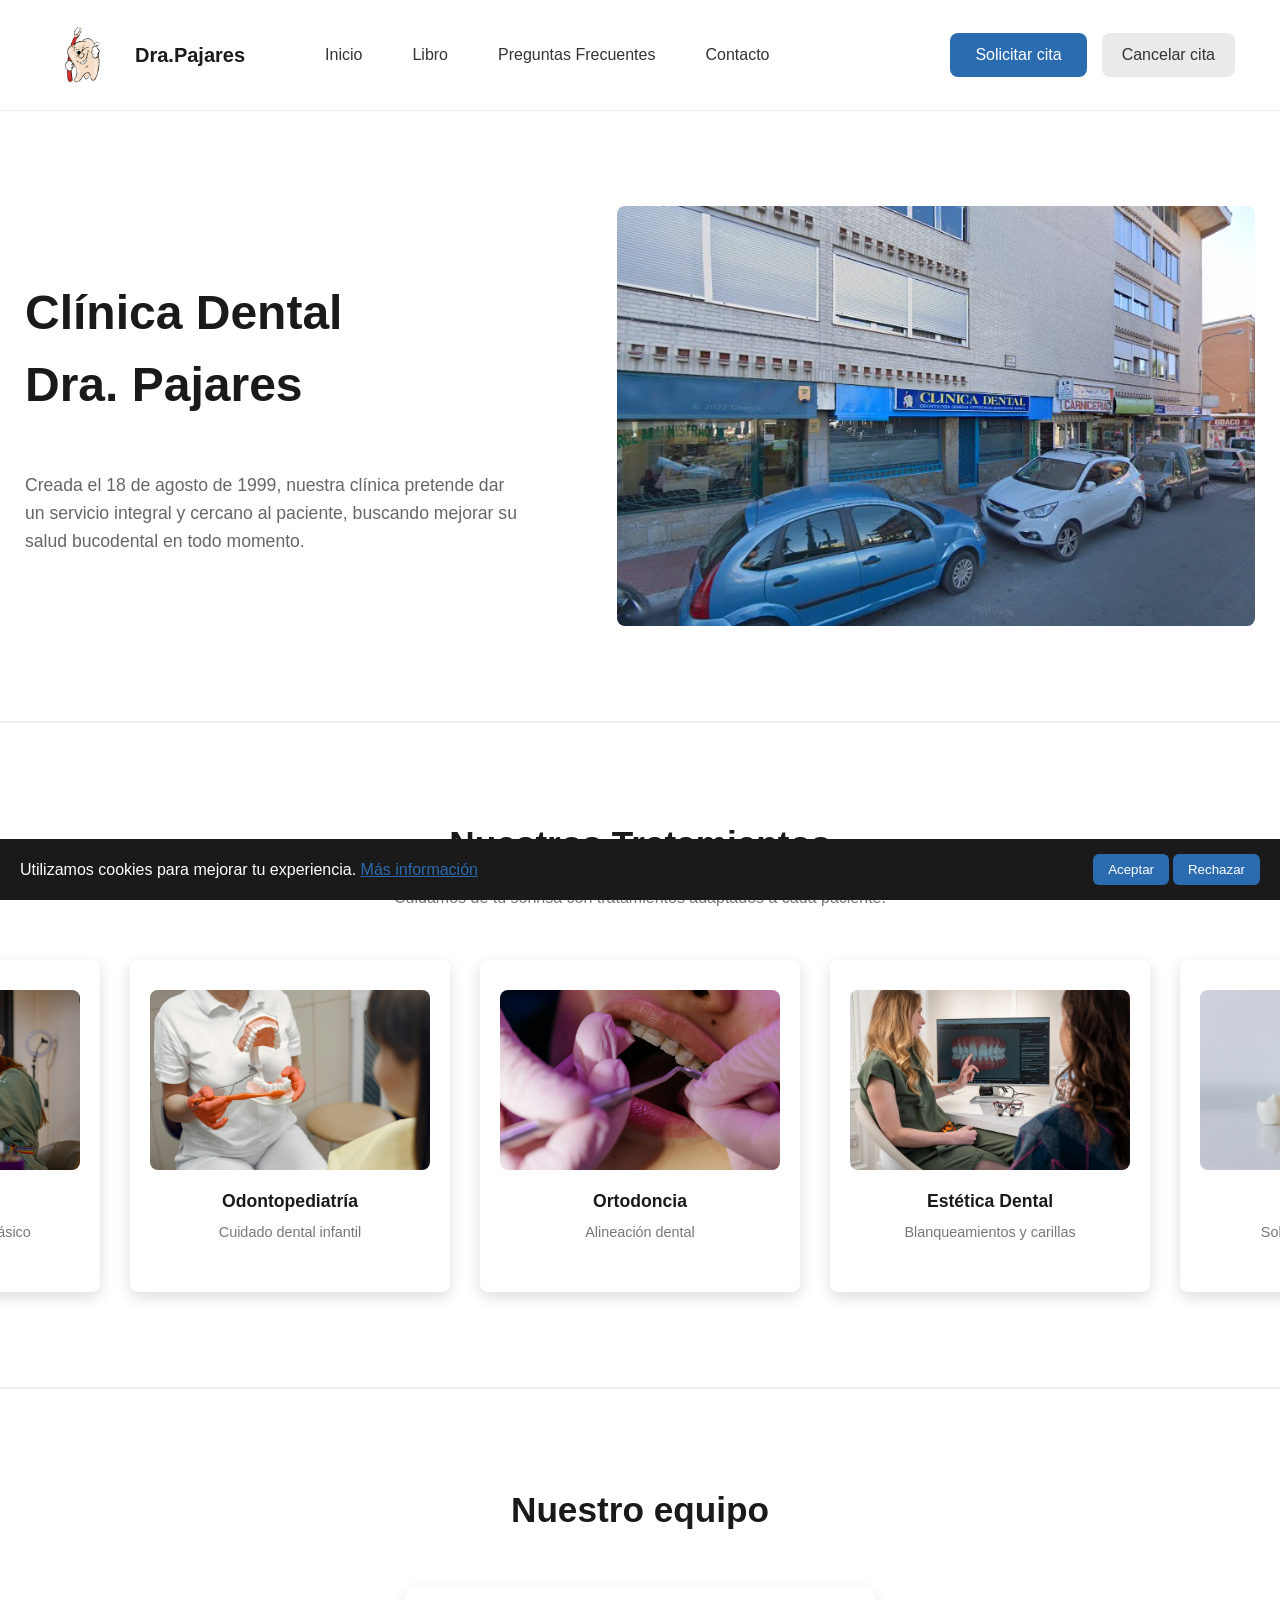
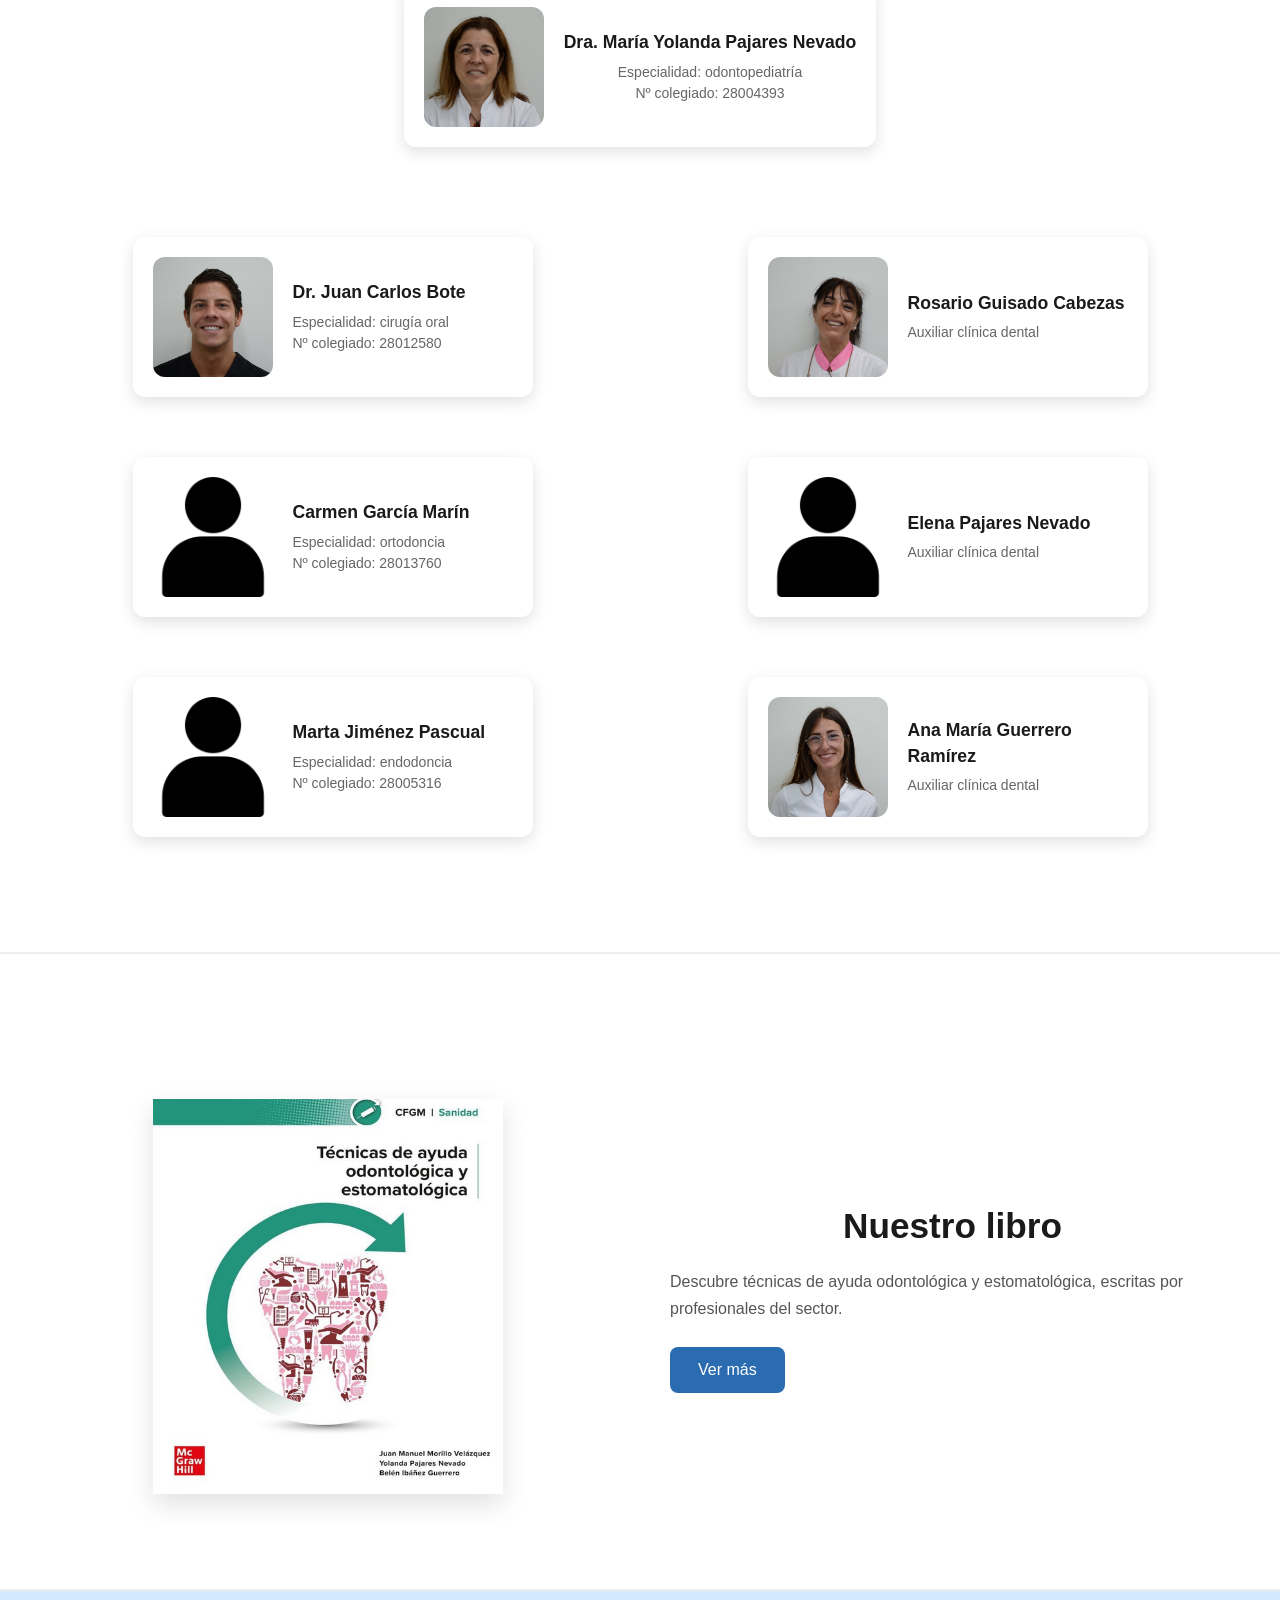
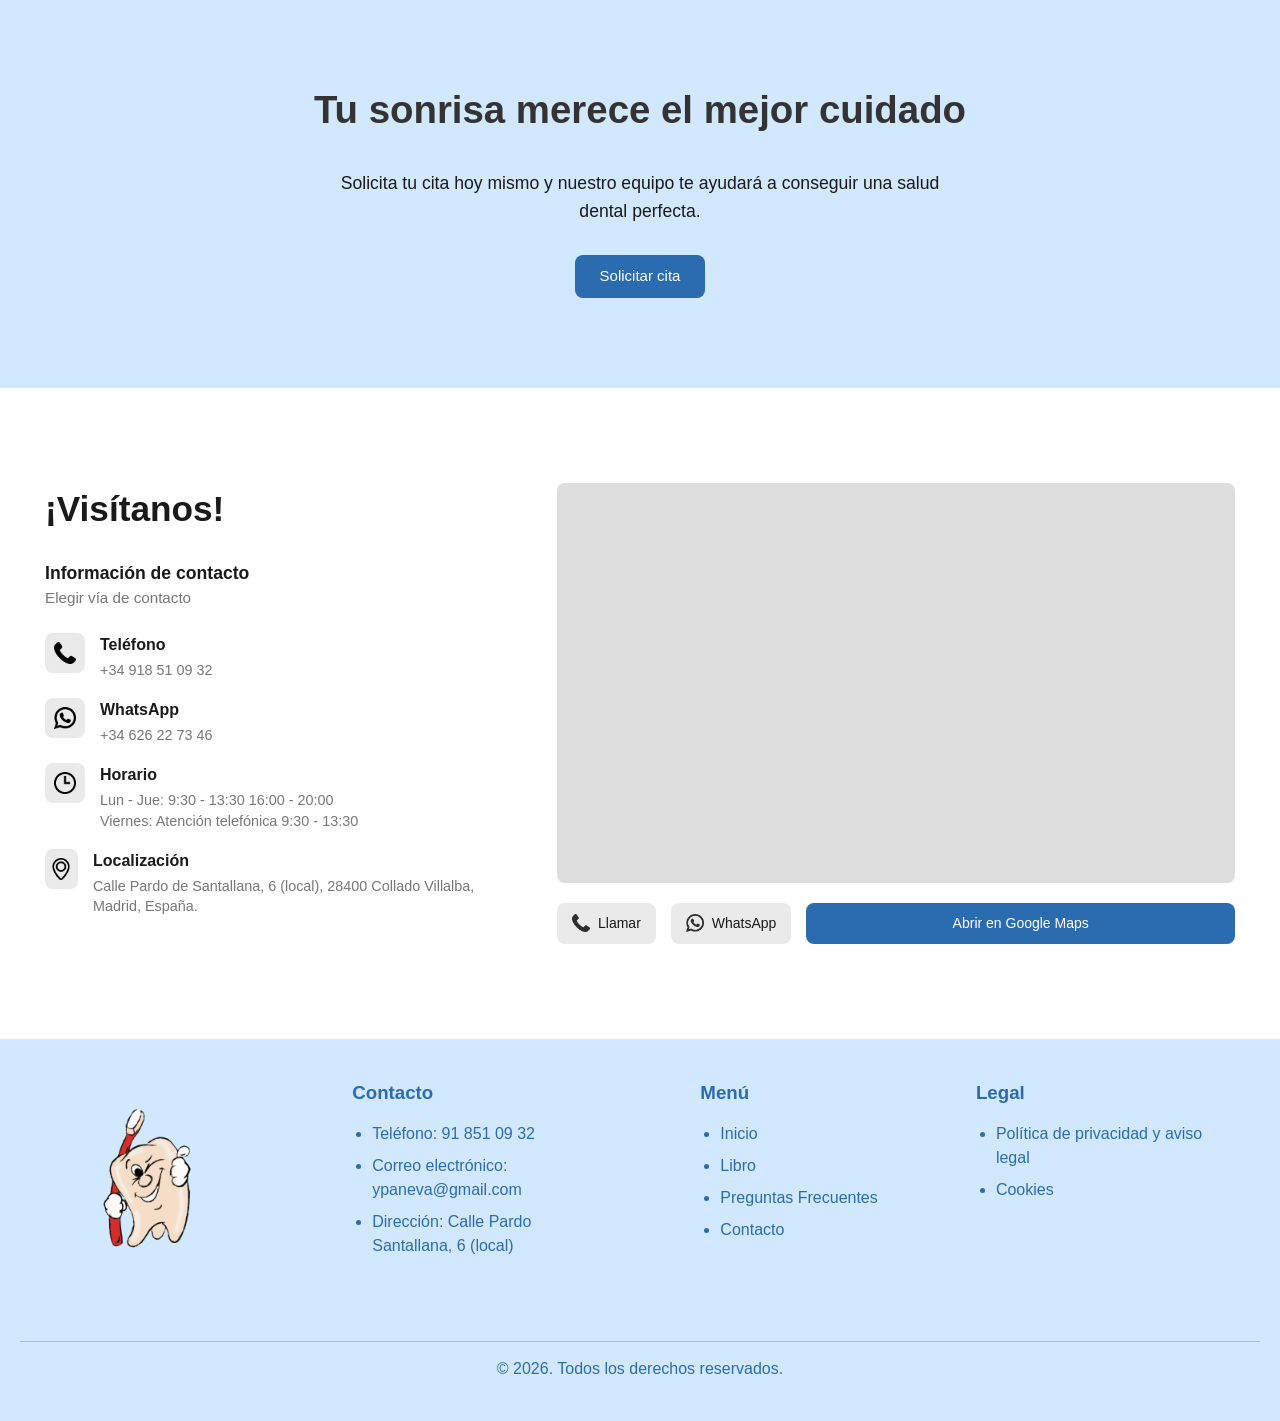
<file: html/index.html>
<!DOCTYPE html>
<html lang="es">

<head>
  <!-- METADATOS -->
  <meta charset="UTF-8">
  <meta name="viewport" content="width=device-width, initial-scale=1.0">
  <title>Clínica Dental Dra.Pajares</title>

  <!-- ESTILOS -->
  <link rel="stylesheet" href="../css/styles.css">
  <link rel="stylesheet" href="../css/personal.css">
  <link rel="stylesheet" href="../css/cookies.css">

</head>

<body>

  <!-- HEADER -->
  <header class="header">
    <div class="container">

      <!-- LOGO -->
      <a href="index.html" class="logo">
  <img src="../assets/images/logo-prueba.png" alt="Logo">
  <span>Dra.Pajares</span>
</a>

      <!-- BOTON MENU RESPONSIVE -->
      <div class="menu-toggle" id="menu-toggle">
        ☰
      </div>

      <!-- NAVEGACION -->
      <nav class="nav" id="nav">
        <div class="nav-links">
          <a href="../html/index.html">Inicio</a>
          <a href="#libro">Libro</a>
          <a href="../html/preguntas.html">Preguntas Frecuentes</a>
          <a href="#contacto">Contacto</a>
        </div>

        <!-- BOTON CTA -->

        <div class="nav-buttons">
          <a href="../html/formulario.html" class="btn">Solicitar cita</a>
          <a href="../html/formulario-cancelar.html" class="btn-outline">Cancelar cita</a>
        </div>

      </nav>

    </div>
  </header>

  <!-- HERO -->
  <section class="hero">
    <div class="container hero-container">

      <!-- TEXTO HERO -->
      <div class="hero-text">
        <h1>Clínica Dental<br>Dra. Pajares</h1>
        <p>
         Creada el 18 de agosto de 1999, nuestra clínica pretende dar un servicio integral y cercano al paciente, buscando mejorar su salud bucodental en todo momento.
        </p>
      </div>

      <!-- CARRUSEL HERO -->
      <div class="hero-carousel">
        <div class="carousel-track">
          <img src="../assets/images/entrada.jpeg" alt="Entrada">
          <img src="../assets/images/Recepcion.webp" alt="Recepción">
          <img src="../assets/images/Gabinete1.webp" alt="Gabinete">
          <img src="../assets/images/pasillo.webp" alt="Clínica dental">
          <img src="../assets/images/Gabinete2.webp" alt="Gabinete">
          <img src="../assets/images/Gabinete3.webp" alt="Gabinete">
          <img src="../assets/images/Gabinete4.webp" alt="Gabinete">
        </div>
      </div>

    </div>
  </section>

  <!-- SEPARADOR -->
  <hr>

  <!-- SECCION TRATAMIENTOS -->
  <section class="tratamientos" id="tratamientos">
    <div class="container">

      <!-- TITULO -->
      <h2>Nuestros Tratamientos</h2>
      <p class="subtitle">
        Cuidamos de tu sonrisa con tratamientos adaptados a cada paciente.
      </p>

<!-- GRID DE TARJETAS -->
<div class="tratamientos-grid">

  <!-- TARJETA -->
  <div class="card">
    <div class="card-img">
      <img src="../assets/images/general.jpg" alt="Tratamiento general">
    </div>
    <div class="card-content">
      <h3>General</h3>
      <p>Revisiones y cuidado básico</p>
    </div>
  </div>

  <!-- TARJETA -->
  <div class="card">
    <div class="card-img">
      <img src="../assets/images/odontopediatría.jpg" alt="Odontopediatría">
    </div>
    <div class="card-content">
      <h3>Odontopediatría</h3>
      <p>Cuidado dental infantil</p>
    </div>
  </div>

  <!-- TARJETA -->
  <div class="card">
    <div class="card-img">
      <img src="../assets/images/ortodoncia.jpg" alt="Ortodoncia">
    </div>
    <div class="card-content">
      <h3>Ortodoncia</h3>
      <p>Alineación dental</p>
    </div>
  </div>

  <!-- TARJETA -->
  <div class="card">
    <div class="card-img">
      <img src="../assets/images/estética_dental.jpg" alt="Estética dental">
    </div>
    <div class="card-content">
      <h3>Estética Dental</h3>
      <p>Blanqueamientos y carillas</p>
    </div>
  </div>

  <!-- TARJETA -->
  <div class="card">
    <div class="card-img">
      <img src="../assets/images/implantes.jpg" alt="Implantes dentales">
    </div>
    <div class="card-content">
      <h3>Implantes</h3>
      <p>Soluciones permanentes</p>
    </div>
  </div>

</div>

    </div>
  </section>

  <!-- SEPARADOR -->
  <hr>

  <section class="equipo" id="equipo">
    <div class="container">
      <h2>Nuestro equipo</h2>

      <div class="equipo-layout">

        <!-- PERSONA 1 -->
        <div class="miembro top">
          <img src="../assets/images/Yolanda.webp" alt="">
          <div class="info">
            <h3>Dra. María Yolanda Pajares Nevado</h3>
            <p>Especialidad: odontopediatría</span>
            <p>Nº colegiado: 28004393</p>
          </div>
        </div>

        <!-- PERSONA 2 -->
        <div class="miembro left-top">
          <img src="../assets/images/JuanCarlos.webp" alt="">
          <div class="info">
            <h3>Dr. Juan Carlos Bote</h3>
            <p>Especialidad: cirugía oral</p>
            <p>Nº colegiado: 28012580</p>
          </div>
        </div>

        <!-- PERSONA 3 -->
        <div class="miembro right-top">
          <img src="../assets/images/Rosario.webp" alt="">
          <div class="info">
            <h3>Rosario Guisado Cabezas</h3>
            <p>Auxiliar clínica dental</p>
          </div>
        </div>

        <!-- PERSONA 4 -->
        <div class="miembro left-bottom">
          <img src="../assets/images/usuario.png" alt="Carmen García Marín" width="200" height="100">
          <div class="info">
            <h3>Carmen García Marín</h3>
            <p>Especialidad: ortodoncia</p>
            <p>Nº colegiado: 28013760</p>
          </div>
        </div>

        <!-- PERSONA 5 -->
        <div class="miembro right-bottom">
          <img src="../assets/images/usuario.png" alt="Carmen García Marín" width="200" height="100">
          <div class="info">
            <h3>Elena Pajares Nevado</h3>
            <p>Auxiliar clínica dental</p>
          </div>
        </div>

        <!-- PERSONA 6 -->
        <div class="miembro left-bottom">
          <img src="../assets/images/usuario.png" alt="Carmen García Marín" width="200" height="100">
          <div class="info">
            <h3>Marta Jiménez Pascual</h3>
            <p>Especialidad: endodoncia</p>
            <p>Nº colegiado: 28005316</p>
          </div>
        </div>

        <!-- PERSONA 7 -->
        <div class="miembro right-bottom">
          <img src="../assets/images/AnaMaria.webp" alt="">
          <div class="info">
            <h3>Ana María Guerrero Ramírez</h3>
            <p>Auxiliar clínica dental</p>
          </div>
        </div>

      </div>

    </div>

  </section>

  <!-- SEPARADOR -->
  <hr>


  <!-- LIBRO -->
  <section class="libro" id="libro">
    <div class="container libro-container">

      <div class="libro-img">
        <img src="../assets/images/libro.jpg" alt="Libro clínica dental">
      </div>

      <div class="libro-texto">
        <h2>Nuestro libro</h2>

        <p>
          Descubre técnicas de ayuda odontológica y estomatológica, escritas por profesionales del sector.
        </p>

        <button id="btn-ver-mas" class="btn-libro" onclick="mostrarTiendas()">Ver más</button>

        <div id="tiendas-libro" class="tiendas">
          <a href="https://www.amazon.es/T%C3%A9cnicas-odontol%C3%B3gica-estomatol%C3%B3gica-CICLOS-FORMATIVOS/dp/8448642368/ref=sr_1_1?crid=2PV2XI151ZU8P&dib=eyJ2IjoiMSJ9.[base64].00F5hyVnrYG53dY9U9nex-ZGtOZIRVFEgIKIduBuPNE&dib_tag=se&keywords=tecnicas+de+ayuda+odontologica+y+estomatologica&qid=1777137741&sprefix=tecnicas+de+ayuda%2Caps%2C113&sr=8-1"
            target="_blank">Amazon</a>
          <a href="https://www.casadellibro.com/libro-tecnicas-de-ayuda-odontologica-y-estomatologica/9788448642365/16034638"
            target="_blank">Casa del Libro</a>
          <a href="https://www.fnac.es/mp5885046/LA-Tecnicas-de-ayuda-odontologica-y-estomatologica-GM-Libro-alumno?oref=2f2106eb-aa30-ef9f-a7c0-ee7525a3bf91"
            target="_blank">Fnac</a>
        </div>

      </div>

    </div>
  </section>

  <!-- SEPARADOR -->
  <hr>

  <!-- NUESTRO EQUIPO -->

  <!-- CTA -->
  <section class="cta">
    <div class="cta-container">

      <h2>Tu sonrisa merece el mejor cuidado</h2>

      <p>
        Solicita tu cita hoy mismo y nuestro equipo te ayudará a conseguir una salud dental perfecta.
      </p>

      <a href="../html/formulario.html" class="cta-btn">Solicitar cita</a>
    </div>
  </section>

  <!-- VISITANOS -->

  <section class="visitanos" id="contacto">
    <div class="container visitanos-container">

      <div class="visitanos-info">
        <h2>¡Visítanos!</h2>

        <div class="info-header">
          <strong>Información de contacto</strong>
          <p>Elegir vía de contacto</p>
        </div>

        <!-- ITEM -->
        <div class="info-item">
          <div class="info-icon"><img src="../assets/icons/phone.png"></div>
          <div class="info-text">
            <p class="titulo">Teléfono</p>
            <span>+34 918 51 09 32</span>
          </div>
        </div>

        <!-- ITEM -->
        <div class="info-item">
          <div class="info-icon"><img src="../assets/icons/whatsapp.png"></div>
          <div class="info-text">
            <p class="titulo">WhatsApp</p>
            <span>+34 626 22 73 46</span>
          </div>
        </div>

        <!-- ITEM -->
        <div class="info-item">
          <div class="info-icon"><img src="../assets/icons/clock.png"></div>
          <div class="info-text">
            <p class="titulo">Horario</p>
            <span>Lun - Jue: 9:30 - 13:30 16:00 - 20:00</span>
            <span>Viernes: Atención telefónica 9:30 - 13:30</span>
          </div>
        </div>

        <!-- ITEM -->
        <div class="info-item">
          <div class="info-icon"><img src="../assets/icons/location.png"></div>
          <div class="info-text">
            <p class="titulo">Localización</p>
            <span>Calle Pardo de Santallana, 6 (local), 28400 Collado Villalba, Madrid, España.</span>
          </div>
        </div>

      </div>

      <!-- COLUMNA DERECHA -->
      <div class="visitanos-mapa">
        <div class="mapa-placeholder">
          <iframe
            src="https://www.google.com/maps/embed?pb=!1m18!1m12!1m3!1d3591.822213727331!2d-4.014344123589618!3d40.62960454265517!2m3!1f0!2f0!3f0!3m2!1i1024!2i768!4f13.1!3m3!1m2!1s0xd41746bb0cf320d%3A0x92b7af192734e11a!2sCl%C3%ADnica%20Dental%20Dra.%20Pajares!5e1!3m2!1ses!2ses!4v1776953358735!5m2!1ses!2ses"
            width="600" height="450" style="border:0;" allowfullscreen="" loading="lazy"
            referrerpolicy="no-referrer-when-downgrade">
            width="100%"
            height="400"
            style="border:0;"
            loading="lazy"
            allowfullscreen>
          </iframe>
        </div>
        <div class="mapa-botones">
          <a href="tel:+34912345678" class="btn-sec">
            <img src="../assets/icons/phone.png" alt="Teléfono">
            Llamar
          </a>
          <a href="https://wa.me/34612345678?text=Hola,%20me%20gustaría%20solicitar%20información%20sobre%20una%20cita."
            target="_blank"
            class="btn-sec">
            <img src="../assets/icons/whatsapp.png" alt="WhatsApp">
            WhatsApp
          </a>
          <a href="https://www.google.com/maps?q=Clínica+Dental+Dra+Pajares" target="_blank" class="btn-principal">
            Abrir en Google Maps
          </a>
        </div>
      </div>

    </div>
  </section>



  <!-- FOOTER -->
  <footer class="footer">
    <div class="footer-container">

      <!-- LOGO FOOTER -->
      <div class="footer-column footer-logo-column">
        <img src="../assets/images/logo-prueba.png" alt="Logo Clínica" class="footer-logo">
      </div>

      <!-- CONTACTO -->
      <div class="footer-column">
        <h3>Contacto</h3>
        <ul>
          <li>Teléfono: 91 851 09 32</li>
          <li>Correo electrónico: ypaneva@gmail.com</li>
          <li>Dirección: Calle Pardo Santallana, 6 (local)</li>
        </ul>
      </div>

      <!-- MENU FOOTER -->
      <div class="footer-column">
        <h3>Menú</h3>
        <ul>
          <li><a href="../html/index.html">Inicio</a></li>
          <li><a href="#libro">Libro</a></li>
          <li><a href="../html/preguntas.html">Preguntas Frecuentes</a></li>
          <li><a href="#contacto">Contacto</a></li>
        </ul>
      </div>

      <!-- LEGAL -->
      <div class="footer-column">
        <h3>Legal</h3>
        <ul>
          <li><a href="aviso-legal.html">Política de privacidad y aviso legal</a></li>
          <li><a href="cookies.html">Cookies</a></li>
        </ul>
      </div>

    </div>

    <!-- COPYRIGHT -->
    <div class="footer-bottom">
      <p>© 2026. Todos los derechos reservados.</p>
    </div>
  </footer>

  <div id="cookie-banner" class="cookie-banner">
    <p>
      Utilizamos cookies para mejorar tu experiencia.
      <a href="../html/cookies.html">Más información</a>
    </p>

    <div class="cookie-buttons">
      <button onclick="aceptarCookies()">Aceptar</button>
      <button onclick="rechazarCookies()">Rechazar</button>
    </div>
  </div>

  <!-- SCRIPT EXTERNO -->
  <script src="../js/script.js"></script>
  <script src="../js/script-cookies.js"></script>

</body>

</html>
</file>
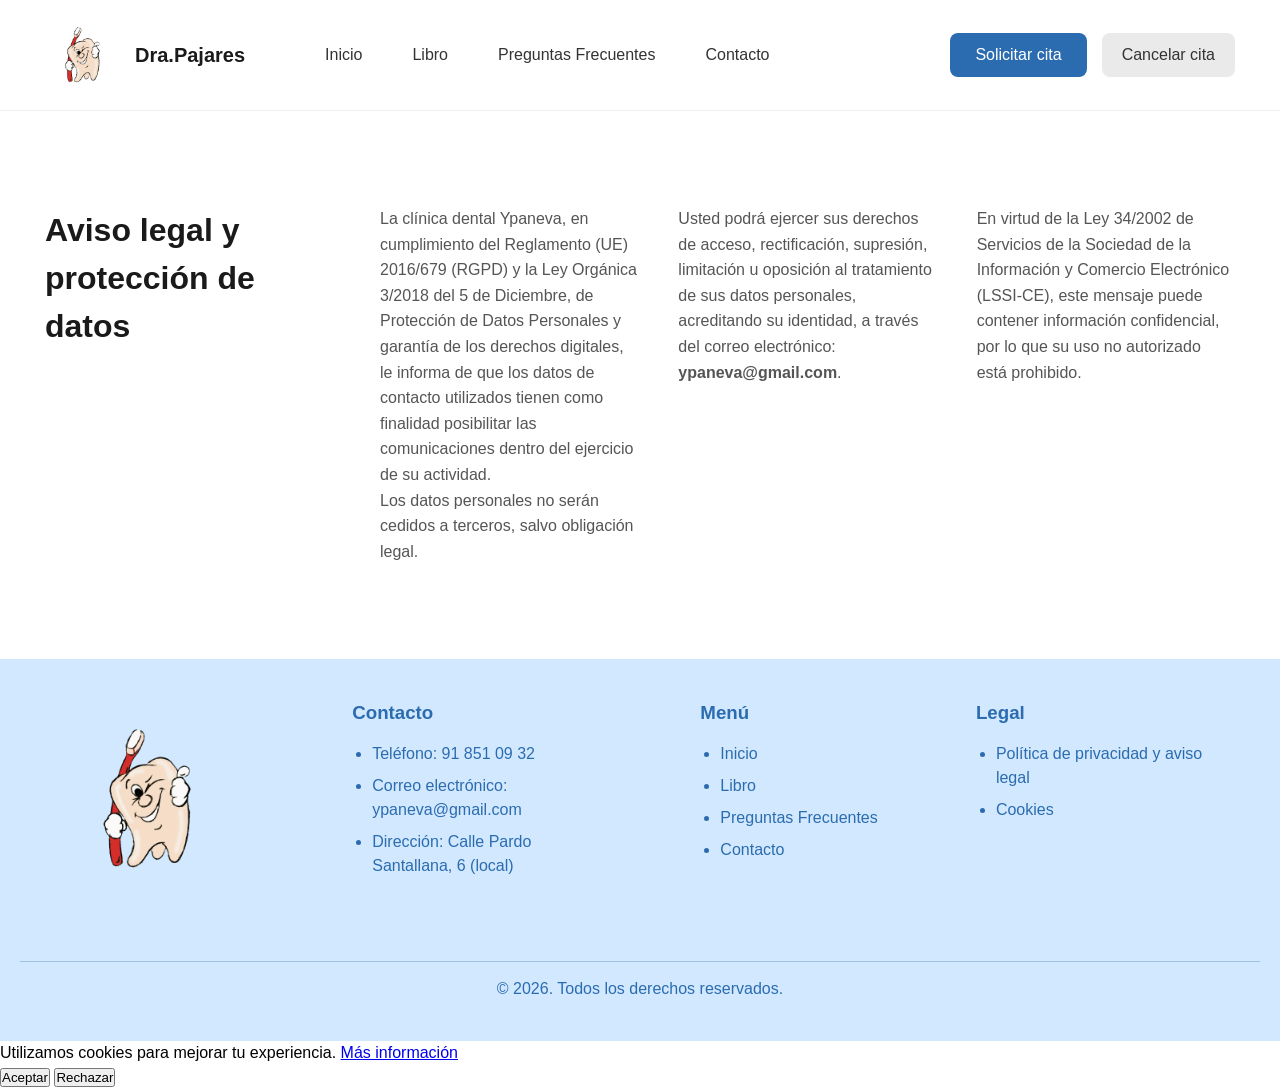
<file: html/aviso-legal.html>
<!doctype html>
<html lang="es">
  <head>
    <meta charset="UTF-8" />
    <meta name="viewport" content="width=device-width, initial-scale=1.0" />
    <title>Aviso legal - Clínica Dental</title>

    <link rel="stylesheet" href="../css/styles.css" />
    <link rel="stylesheet" href="../css/aviso-legal.css" />
  </head>

  <body>
    <!-- HEADER -->
    <header class="header">
      <div class="container">
        <!-- LOGO -->
        <a href="index.html" class="logo">
          <img src="../assets/images/logo-prueba.png" alt="Logo" />
          <span>Dra.Pajares</span>
        </a>

        <!-- BOTON MENU RESPONSIVE -->
        <div class="menu-toggle" id="menu-toggle">☰</div>

        <!-- NAVEGACION -->
        <nav class="nav" id="nav">
          <div class="nav-links">
            <a href="../html/index.html">Inicio</a>
            <a href="../html/index.html#libro">Libro</a>
            <a href="../html/preguntas.html">Preguntas Frecuentes</a>
            <a href="../html/index.html#contacto">Contacto</a>
          </div>

          <!-- BOTON CTA -->

          <div class="nav-buttons">
            <a href="../html/formulario.html" class="btn">Solicitar cita</a>
            <a href="../html/formulario-cancelar.html" class="btn-outline"
              >Cancelar cita</a
            >
          </div>
        </nav>
      </div>
    </header>

    <!-- AVISO LEGAL -->
    <section class="aviso-legal">
      <div class="container aviso-container">
        <!-- TITULO -->
        <div class="aviso-titulo">
          <h2>Aviso legal y protección de datos</h2>
        </div>

        <!-- TEXTO EN COLUMNAS -->
        <div class="aviso-texto">
          <p>
            La clínica dental Ypaneva, en cumplimiento del Reglamento (UE)
            2016/679 (RGPD) y la Ley Orgánica 3/2018 del 5 de Diciembre, de Protección de Datos
            Personales y garantía de los derechos digitales, le informa de que
            los datos de contacto utilizados tienen como finalidad posibilitar
            las comunicaciones dentro del ejercicio de su actividad.
            <br>
            Los datos personales no serán cedidos a terceros, salvo obligación legal.
          </p>

          <p>
            Usted podrá ejercer sus derechos de acceso, rectificación,
            supresión, limitación u oposición al tratamiento de sus datos
            personales, acreditando su identidad, a través del correo
            electrónico:
            <strong>ypaneva@gmail.com</strong>.
          </p>

          <p>
            En virtud de la Ley 34/2002 de Servicios de la Sociedad de la
            Información y Comercio Electrónico (LSSI-CE), este mensaje puede
            contener información confidencial, por lo que su uso no autorizado
            está prohibido.
          </p>
        </div>
      </div>
    </section>

    <!-- FOOTER -->
    <footer class="footer">
      <div class="footer-container">
        <!-- LOGO FOOTER -->
        <div class="footer-column footer-logo-column">
          <img
            src="../assets/images/logo-prueba.png"
            alt="Logo Clínica"
            class="footer-logo"
          />
        </div>

        <!-- CONTACTO -->
        <div class="footer-column">
          <h3>Contacto</h3>
          <ul>
            <li>Teléfono: 91 851 09 32</li>
            <li>Correo electrónico: ypaneva@gmail.com</li>
            <li>Dirección: Calle Pardo Santallana, 6 (local)</li>
          </ul>
        </div>

        <!-- MENU FOOTER -->
        <div class="footer-column">
          <h3>Menú</h3>
          <ul>
            <li><a href="../html/index.html">Inicio</a></li>
            <li><a href="../html/index.html#libro">Libro</a></li>
            <li><a href="../html/preguntas.html">Preguntas Frecuentes</a></li>
            <li><a href="../html/index.html#contacto">Contacto</a></li>
          </ul>
        </div>

        <!-- LEGAL -->
        <div class="footer-column">
          <h3>Legal</h3>
          <ul>
            <li><a href="aviso-legal.html">Política de privacidad y aviso legal</a></li>
            <li><a href="cookies.html">Cookies</a></li>
          </ul>
        </div>
      </div>

      <!-- COPYRIGHT -->
      <div class="footer-bottom">
        <p>© 2026. Todos los derechos reservados.</p>
      </div>
    </footer>

    <div id="cookie-banner" class="cookie-banner">
      <p>
        Utilizamos cookies para mejorar tu experiencia.
        <a href="../html/cookies.html">Más información</a>
      </p>

      <div class="cookie-buttons">
        <button onclick="aceptarCookies()">Aceptar</button>
        <button onclick="rechazarCookies()">Rechazar</button>
      </div>
    </div>

    <!-- SCRIPT EXTERNO -->
    <script src="../js/script.js"></script>
    <script src="../js/script-cookies.js"></script>
  </body>
</html>
</file>
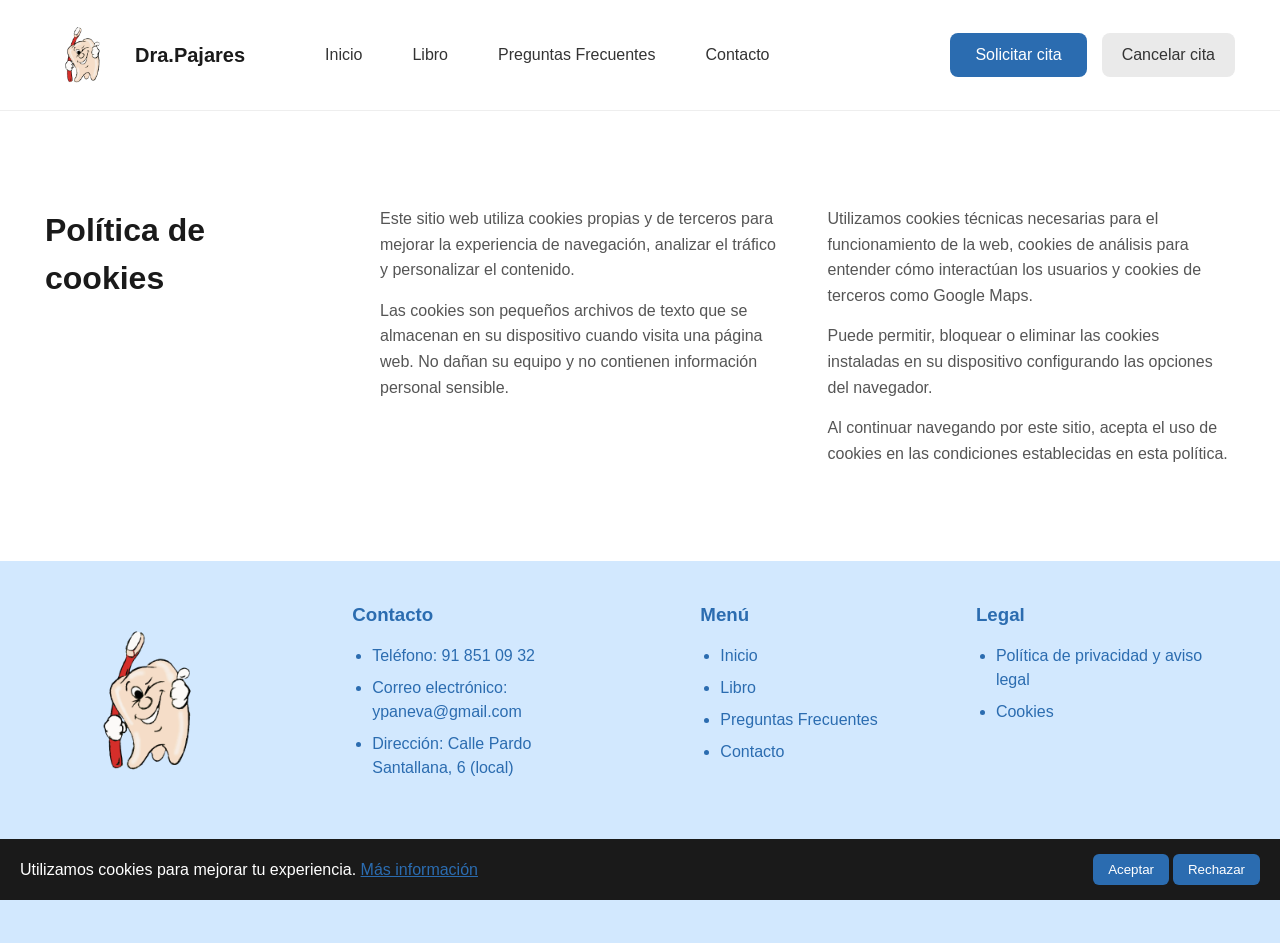
<file: html/cookies.html>
<!doctype html>
<html lang="es">
  <head>
    <meta charset="UTF-8" />
    <meta name="viewport" content="width=device-width, initial-scale=1.0" />
    <title>Política de cookies - Clínica Dental</title>

    <link rel="stylesheet" href="../css/styles.css" />
    <link rel="stylesheet" href="../css/cookies.css" />
  </head>

  <body>
    <!-- HEADER -->
    <header class="header">
      <div class="container">
        <!-- LOGO -->
        <a href="index.html" class="logo">
          <img src="../assets/images/logo-prueba.png" alt="Logo" />
          <span>Dra.Pajares</span>
        </a>

        <!-- BOTON MENU RESPONSIVE -->
        <div class="menu-toggle" id="menu-toggle">☰</div>

        <!-- NAVEGACION -->
        <nav class="nav" id="nav">
          <div class="nav-links">
            <a href="../html/index.html">Inicio</a>
            <a href="../html/index.html#libro">Libro</a>
            <a href="../html/preguntas.html">Preguntas Frecuentes</a>
            <a href="../html/index.html#contacto">Contacto</a>
          </div>

          <!-- BOTON CTA -->

          <div class="nav-buttons">
            <a href="../html/formulario.html" class="btn">Solicitar cita</a>
            <a href="../html/formulario-cancelar.html" class="btn-outline"
              >Cancelar cita</a
            >
          </div>
        </nav>
      </div>
    </header>

    <!-- COOKIES -->
    <section class="cookies">
      <div class="container cookies-container">
        <div class="cookies-titulo">
          <h2>Política de cookies</h2>
        </div>

        <div class="cookies-texto">
          <p>
            Este sitio web utiliza cookies propias y de terceros para mejorar la
            experiencia de navegación, analizar el tráfico y personalizar el
            contenido.
          </p>

          <p>
            Las cookies son pequeños archivos de texto que se almacenan en su
            dispositivo cuando visita una página web. No dañan su equipo y no
            contienen información personal sensible.
          </p>

          <p>
            Utilizamos cookies técnicas necesarias para el funcionamiento de la
            web, cookies de análisis para entender cómo interactúan los usuarios
            y cookies de terceros como Google Maps.
          </p>

          <p>
            Puede permitir, bloquear o eliminar las cookies instaladas en su
            dispositivo configurando las opciones del navegador.
          </p>

          <p>
            Al continuar navegando por este sitio, acepta el uso de cookies en
            las condiciones establecidas en esta política.
          </p>
        </div>
      </div>
    </section>

    <!-- FOOTER -->
    <footer class="footer">
      <div class="footer-container">
        <!-- LOGO FOOTER -->
        <div class="footer-column footer-logo-column">
          <img
            src="../assets/images/logo-prueba.png"
            alt="Logo Clínica"
            class="footer-logo"
          />
        </div>

        <!-- CONTACTO -->
        <div class="footer-column">
          <h3>Contacto</h3>
          <ul>
            <li>Teléfono: 91 851 09 32</li>
            <li>Correo electrónico: ypaneva@gmail.com</li>
            <li>Dirección: Calle Pardo Santallana, 6 (local)</li>
          </ul>
        </div>

        <!-- MENU FOOTER -->
        <div class="footer-column">
          <h3>Menú</h3>
          <ul>
            <li><a href="../html/index.html">Inicio</a></li>
            <li><a href="../html/index.html#libro">Libro</a></li>
            <li><a href="../html/preguntas.html">Preguntas Frecuentes</a></li>
            <li><a href="../html/index.html#contacto">Contacto</a></li>
          </ul>
        </div>

        <!-- LEGAL -->
        <div class="footer-column">
          <h3>Legal</h3>
          <ul>
            <li><a href="aviso-legal.html">Política de privacidad y aviso legal</a></li>
            <li><a href="cookies.html">Cookies</a></li>
          </ul>
        </div>
      </div>

      <!-- COPYRIGHT -->
      <div class="footer-bottom">
        <p>© 2026. Todos los derechos reservados.</p>
      </div>
    </footer>

    <div id="cookie-banner" class="cookie-banner">
      <p>
        Utilizamos cookies para mejorar tu experiencia.
        <a href="../html/cookies.html">Más información</a>
      </p>

      <div class="cookie-buttons">
        <button onclick="aceptarCookies()">Aceptar</button>
        <button onclick="rechazarCookies()">Rechazar</button>
      </div>
    </div>

    <!-- SCRIPT EXTERNO -->
    <script src="../js/script.js"></script>
    <script src="../js/script-cookies.js"></script>
  </body>
</html>
</file>
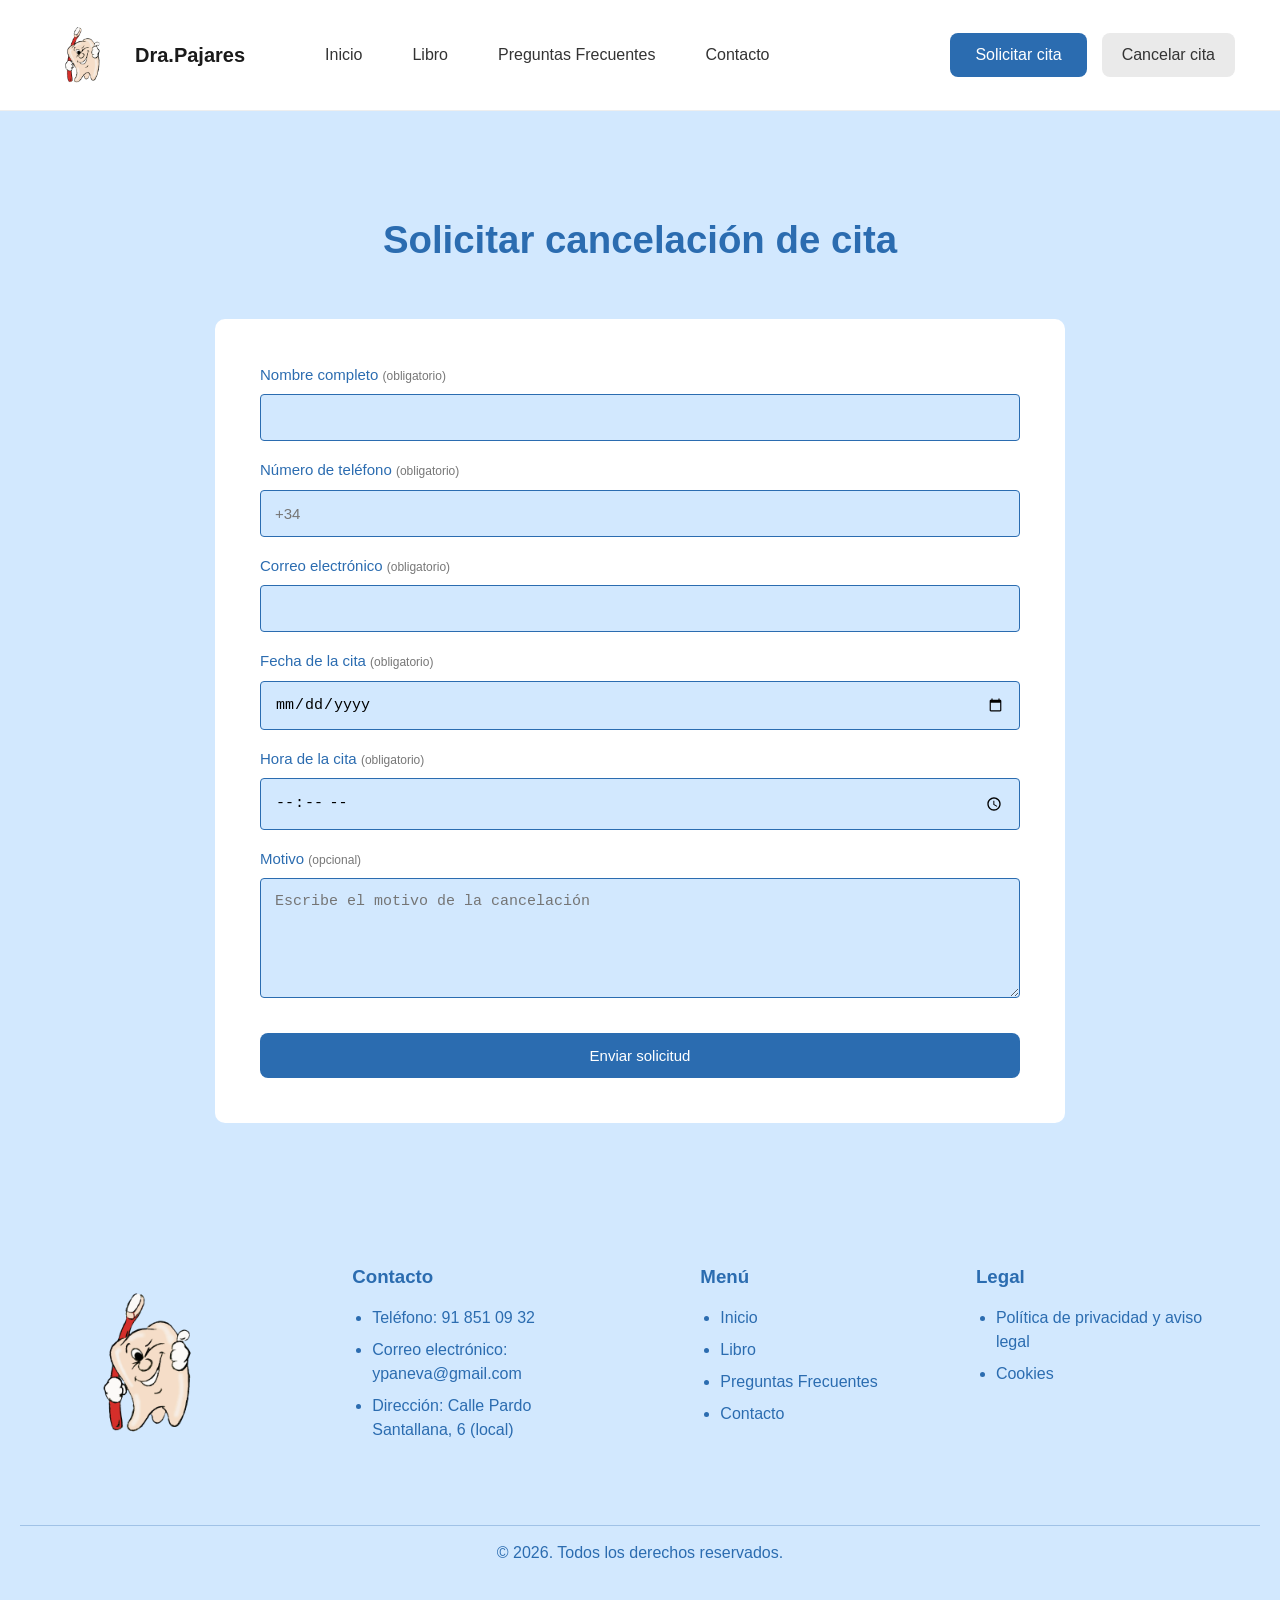
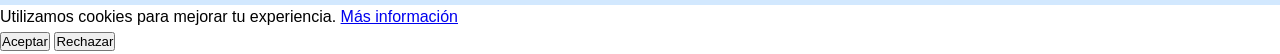
<file: html/formulario-cancelar.html>
<!doctype html>
<html lang="en">
  <head>
    <meta charset="UTF-8" />
    <meta name="viewport" content="width=device-width, initial-scale=1.0" />
    <title>Solicitar cancelación de cita</title>

    <!-- ESTILOS -->
    <link rel="stylesheet" href="../css/styles.css" />
    <link rel="stylesheet" href="../css/styles-form-cancelar.css" />
  </head>
  <body>
    <!-- HEADER -->
    <header class="header">
      <div class="container">
        <!-- LOGO -->
        <a href="index.html" class="logo">
          <img src="../assets/images/logo-prueba.png" alt="Logo" />
          <span>Dra.Pajares</span>
        </a>

        <!-- BOTON MENU RESPONSIVE -->
        <div class="menu-toggle" id="menu-toggle">☰</div>

        <!-- NAVEGACION -->
        <nav class="nav" id="nav">
          <div class="nav-links">
            <a href="../html/index.html">Inicio</a>
            <a href="../html/index.html#libro">Libro</a>
            <a href="../html/preguntas.html">Preguntas Frecuentes</a>
            <a href="../html/index.html#contacto">Contacto</a>
          </div>

          <!-- BOTON CTA -->

          <div class="nav-buttons">
            <a href="../html/formulario.html" class="btn">Solicitar cita</a>
            <a href="../html/formulario-cancelar.html" class="btn-outline"
              >Cancelar cita</a
            >
          </div>
        </nav>
      </div>
    </header>
    
    <section class="form">
      <h2>Solicitar cancelación de cita</h2>
      <form
        action="../php/send-cancelacion.php"
        method="POST"
        class="form-cancelacion"
      >
        

        <label>
          Nombre completo <span>(obligatorio)</span>
          <input type="text" name="nombre" required />
        </label>

        <label>
          Número de teléfono <span>(obligatorio)</span>
          <input type="tel" name="telefono" placeholder="+34" required />
        </label>

        <label>
          Correo electrónico <span>(obligatorio)</span>
          <input type="email" name="email" required />
        </label>

        <label>
          Fecha de la cita <span>(obligatorio)</span>
          <input type="date" name="fecha" required />
        </label>

        <label>
          Hora de la cita <span>(obligatorio)</span>
          <input type="time" name="hora" required />
        </label>

        <label>
          Motivo <span>(opcional)</span>
          <textarea
            name="mensaje"
            placeholder="Escribe el motivo de la cancelación"
          ></textarea>
        </label>

        <button type="submit" class="btn-submit">Enviar solicitud</button>
      </form>
    </section>

    <!-- FOOTER -->
    <footer class="footer">
      <div class="footer-container">
        <!-- LOGO FOOTER -->
        <div class="footer-column footer-logo-column">
          <img
            src="../assets/images/logo-prueba.png"
            alt="Logo Clínica"
            class="footer-logo"
          />
        </div>

        <!-- CONTACTO -->
        <div class="footer-column">
          <h3>Contacto</h3>
          <ul>
            <li>Teléfono: 91 851 09 32</li>
            <li>Correo electrónico: ypaneva@gmail.com</li>
            <li>Dirección: Calle Pardo Santallana, 6 (local)</li>
          </ul>
        </div>

        <!-- MENU FOOTER -->
        <div class="footer-column">
          <h3>Menú</h3>
          <ul>
            <li><a href="../html/index.html">Inicio</a></li>
            <li><a href="../html/index.html#libro">Libro</a></li>
            <li><a href="../html/preguntas.html">Preguntas Frecuentes</a></li>
            <li><a href="../html/index.html#contacto">Contacto</a></li>
          </ul>
        </div>

        <!-- LEGAL -->
        <div class="footer-column">
          <h3>Legal</h3>
          <ul>
            <li><a href="aviso-legal.html">Política de privacidad y aviso legal</a></li>
            <li><a href="cookies.html">Cookies</a></li>
          </ul>
        </div>
      </div>

      <!-- COPYRIGHT -->
      <div class="footer-bottom">
        <p>© 2026. Todos los derechos reservados.</p>
      </div>
    </footer>

    <div id="cookie-banner" class="cookie-banner">
      <p>
        Utilizamos cookies para mejorar tu experiencia.
        <a href="../html/cookies.html">Más información</a>
      </p>

      <div class="cookie-buttons">
        <button onclick="aceptarCookies()">Aceptar</button>
        <button onclick="rechazarCookies()">Rechazar</button>
      </div>
    </div>

    <!-- SCRIPT EXTERNO -->
    <script src="../js/script.js"></script>
    <script src="../js/script-cookies.js"></script>
  </body>
</html>
</file>
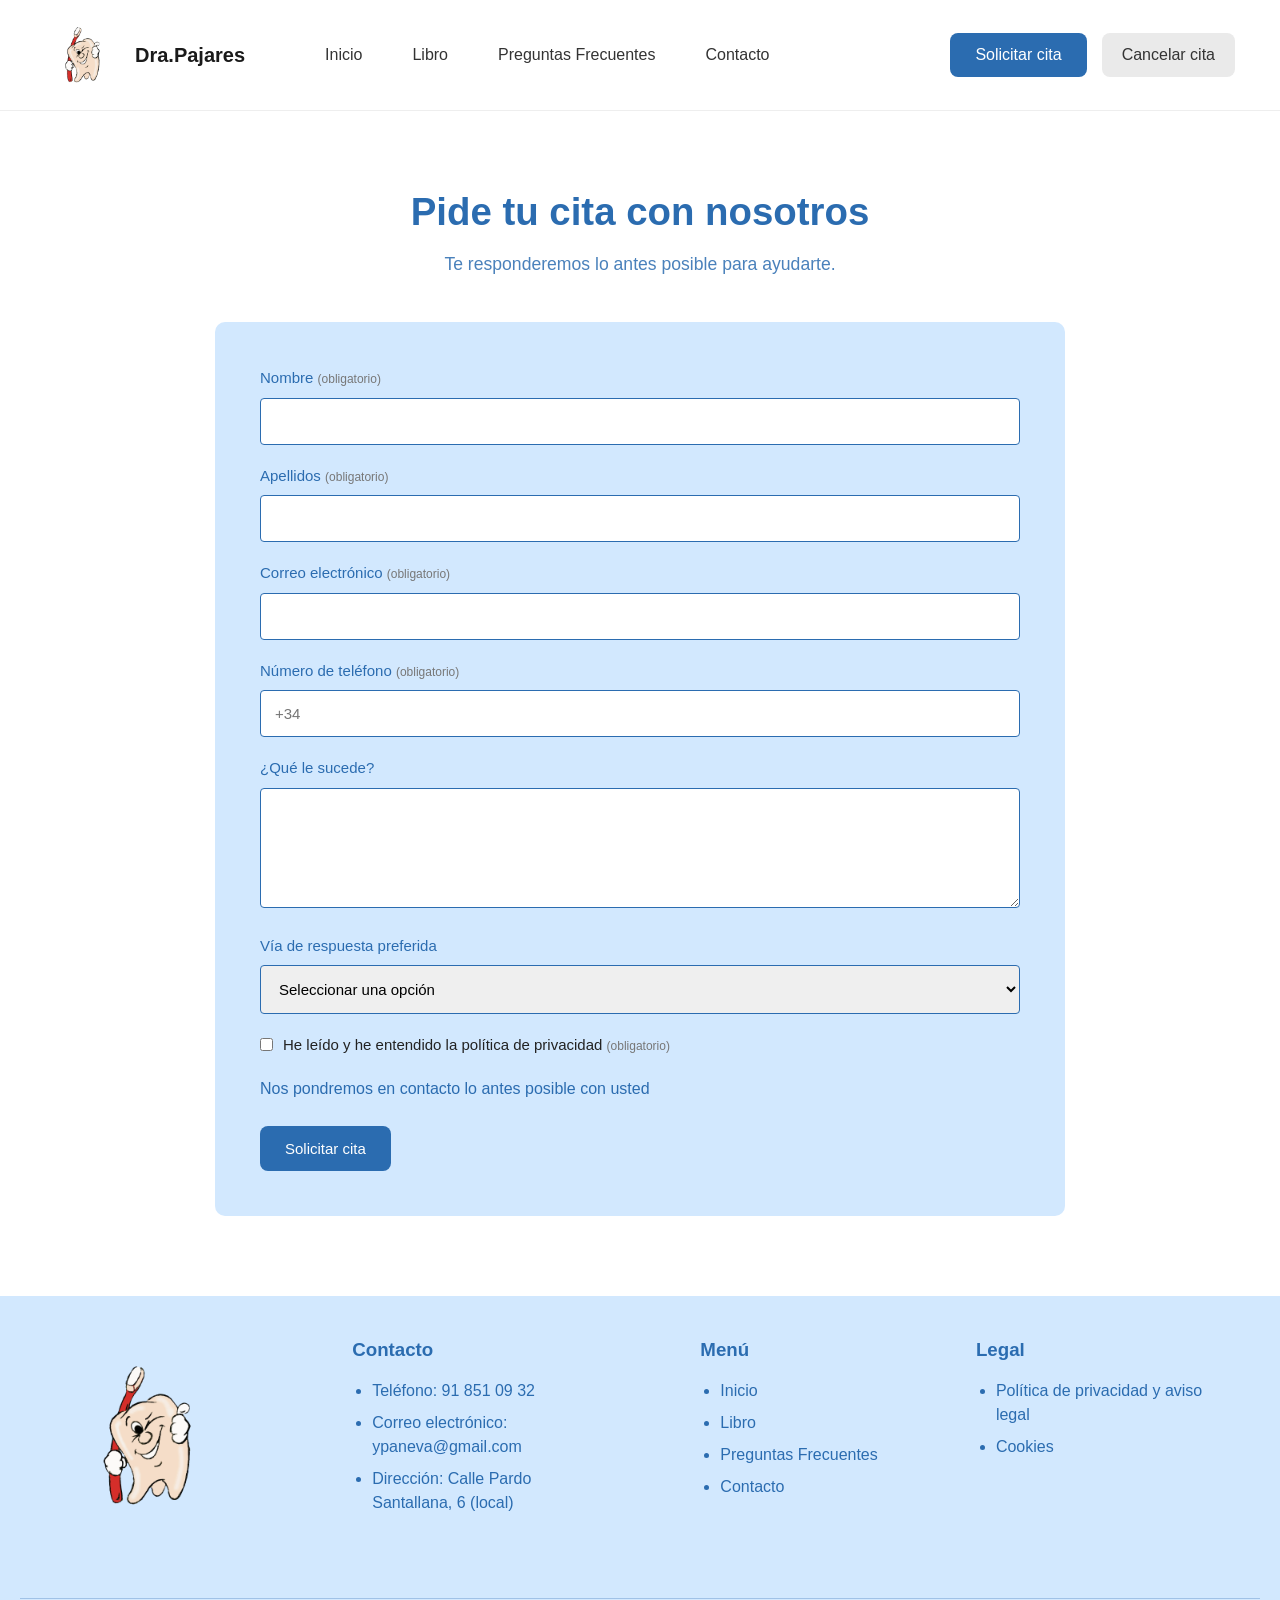
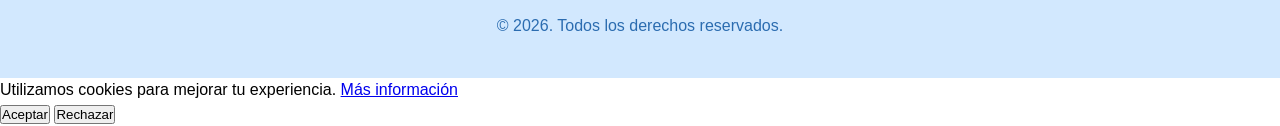
<file: html/formulario.html>
<!doctype html>
<html lang="es">
  <head>
    <meta charset="UTF-8" />
    <meta name="viewport" content="width=device-width, initial-scale=1.0" />
    <title>Formulario</title>

    <link rel="stylesheet" href="../css/formulario.css" />
    <link rel="stylesheet" href="../css/styles.css" />
  </head>

  <body>
   <!-- HEADER -->
  <header class="header">
    <div class="container">

      <!-- LOGO -->
      <a href="index.html" class="logo">
  <img src="../assets/images/logo-prueba.png" alt="Logo">
  <span>Dra.Pajares</span>
</a>

      <!-- BOTON MENU RESPONSIVE -->
      <div class="menu-toggle" id="menu-toggle">
        ☰
      </div>

      <!-- NAVEGACION -->
      <nav class="nav" id="nav">
        <div class="nav-links">
          <a href="../html/index.html">Inicio</a>
          <a href="../html/index.html#libro">Libro</a>
          <a href="../html/preguntas.html">Preguntas Frecuentes</a>
          <a href="../html/index.html#contacto">Contacto</a>
        </div>

        <!-- BOTON CTA -->

        <div class="nav-buttons">
          <a href="../html/formulario.html" class="btn">Solicitar cita</a>
          <a href="../html/formulario-cancelar.html" class="btn-outline">Cancelar cita</a>
        </div>

      </nav>

    </div>
  </header>
  <br><br><br>
    <h2 class="titulo-formulario">Pide tu cita con nosotros</h2>
    <p class="subtitle-formulario">
      Te responderemos lo antes posible para ayudarte.
    </p>

    <div class="form-box">
      <form action="../php/procesar-cita.php" method="POST">
        <div class="form-group">
          <label>Nombre <span>(obligatorio)</span></label>
          <input type="text" name="nombre" required />
        </div>

        <div class="form-group">
          <label>Apellidos <span>(obligatorio)</span></label>
          <input type="text" name="apellidos" required />
        </div>

        <div class="form-group">
          <label>Correo electrónico <span>(obligatorio)</span></label>
          <input type="email" name="email" required />
        </div>

        <div class="form-group">
          <label>Número de teléfono <span>(obligatorio)</span></label>
          <input type="tel" name="telefono" placeholder="+34" required/>
        </div>

        <div class="form-group">
          <label>¿Qué le sucede?</label>
          <textarea name="mensaje"></textarea>
        </div>

        <div class="form-group">
          <label>Vía de respuesta preferida</label>
          <select name="via_respuesta">
            <option value="">Seleccionar una opción</option>
            <option value="Telefono">Teléfono</option>
            <option value="Email">Email</option>
            <option value="WhatsApp">WhatsApp</option>
          </select>
        </div>

        <div class="form-group checkbox">
          <input type="checkbox" name="privacidad" required />
          <label
            >He leído y he entendido la política de privacidad
            <span>(obligatorio)</span></label
          >
        </div>

        <p class="note">Nos pondremos en contacto lo antes posible con usted</p>

        <button type="submit">Solicitar cita</button>
      </form>
    </div>


  <!-- FOOTER -->
  <footer class="footer">
    <div class="footer-container">

      <!-- LOGO FOOTER -->
      <div class="footer-column footer-logo-column">
        <img src="../assets/images/logo-prueba.png" alt="Logo Clínica" class="footer-logo">
      </div>

      <!-- CONTACTO -->
      <div class="footer-column">
        <h3>Contacto</h3>
        <ul>
          <li>Teléfono: 91 851 09 32</li>
          <li>Correo electrónico: ypaneva@gmail.com</li>
          <li>Dirección: Calle Pardo Santallana, 6 (local)</li>
        </ul>
      </div>

      <!-- MENU FOOTER -->
      <div class="footer-column">
        <h3>Menú</h3>
        <ul>
          <li><a href="../html/index.html">Inicio</a></li>
          <li><a href="../html/index.html#libro">Libro</a></li>
          <li><a href="../html/preguntas.html">Preguntas Frecuentes</a></li>
          <li><a href="../html/index.html#contacto">Contacto</a></li>
        </ul>
      </div>

      <!-- LEGAL -->
      <div class="footer-column">
        <h3>Legal</h3>
        <ul>
          <li><a href="aviso-legal.html">Política de privacidad y aviso legal</a></li>
          <li><a href="cookies.html">Cookies</a></li>
        </ul>
      </div>

    </div>

    <!-- COPYRIGHT -->
    <div class="footer-bottom">
      <p>© 2026. Todos los derechos reservados.</p>
    </div>
  </footer>

  <div id="cookie-banner" class="cookie-banner">
    <p>
      Utilizamos cookies para mejorar tu experiencia.
      <a href="../html/cookies.html">Más información</a>
    </p>

    <div class="cookie-buttons">
      <button onclick="aceptarCookies()">Aceptar</button>
      <button onclick="rechazarCookies()">Rechazar</button>
    </div>
  </div>

  <!-- SCRIPT EXTERNO -->
  <script src="../js/script.js"></script>
  <script src="../js/script-cookies.js"></script>

</body>

</html>
</file>
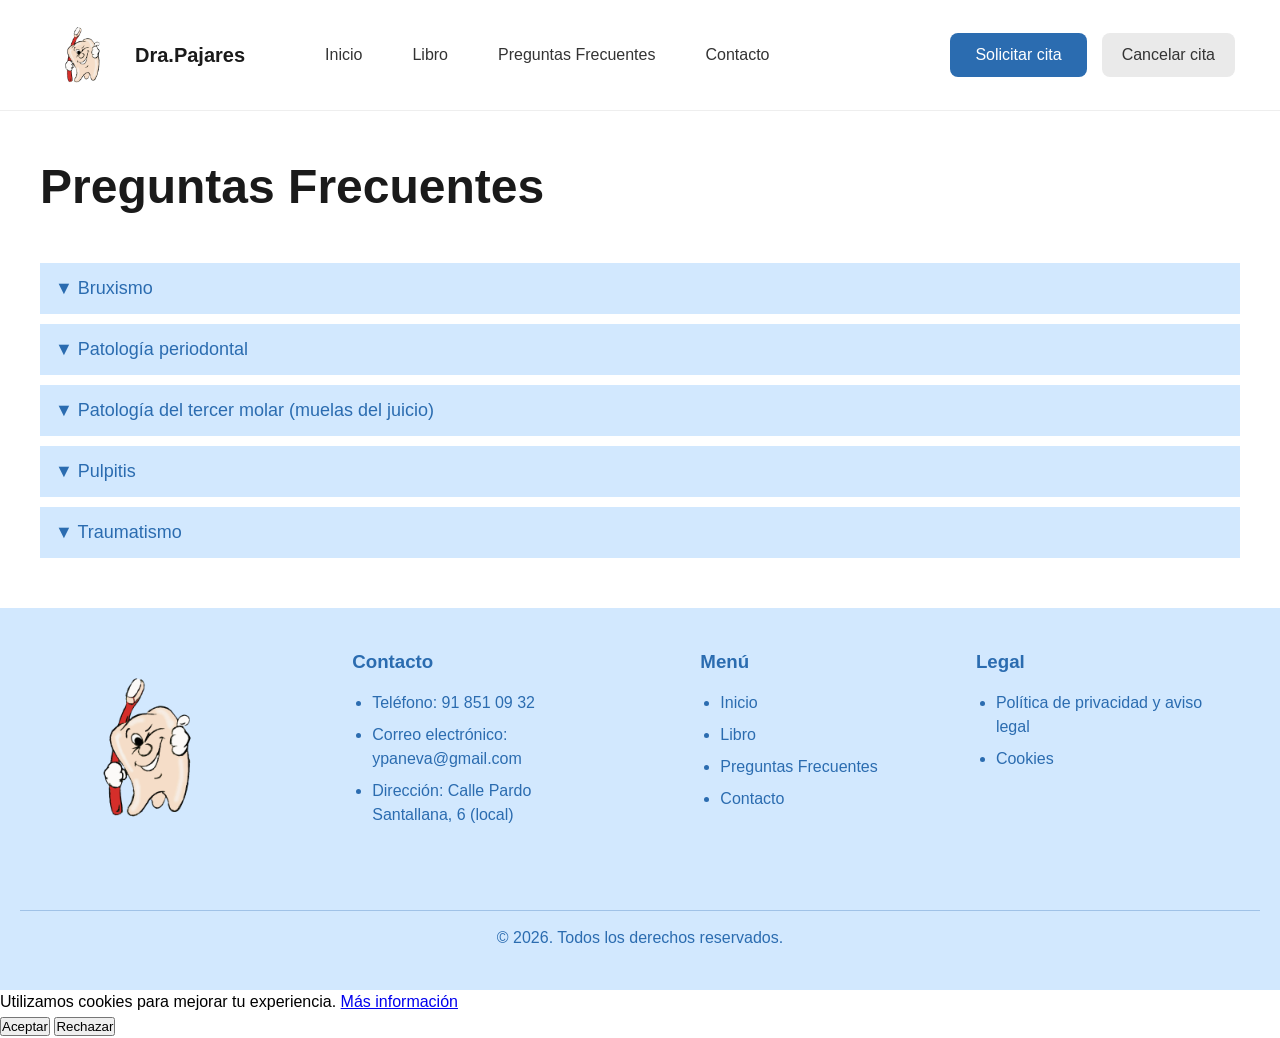
<file: html/preguntas.html>
<!doctype html>
<html lang="es">
  <head>
    <!-- METADATOS -->
    <meta charset="UTF-8" />
    <meta name="viewport" content="width=device-width, initial-scale=1.0" />
    <title>Clínica Dental</title>

    <!-- ESTILOS -->
    <link rel="stylesheet" href="../css/styles.css" />
    <link rel="stylesheet" href="../css/preguntas.css" />
  </head>

  <body>
    <!-- HEADER -->
    <header class="header">
      <div class="container">
        <!-- LOGO -->
        <a href="index.html" class="logo">
          <img src="../assets/images/logo-prueba.png" alt="Logo" />
          <span>Dra.Pajares</span>
        </a>

        <!-- BOTON MENU RESPONSIVE -->
        <div class="menu-toggle" id="menu-toggle">☰</div>

        <!-- NAVEGACION -->
        <nav class="nav" id="nav">
          <div class="nav-links">
            <a href="../html/index.html">Inicio</a>
            <a href="../html/index.html#libro">Libro</a>
            <a href="../html/preguntas.html">Preguntas Frecuentes</a>
            <a href="../html/index.html#contacto">Contacto</a>
          </div>

          <!-- BOTON CTA -->

          <div class="nav-buttons">
            <a href="../html/formulario.html" class="btn">Solicitar cita</a>
            <a href="../html/formulario-cancelar.html" class="btn-outline"
              >Cancelar cita</a
            >
          </div>
        </nav>
      </div>
    </header>
    <main class="acordeon-page">
      <h1>Preguntas Frecuentes</h1>

      <div class="acordeon">
        <button class="acordeon-titulo">▼ Bruxismo</button>
        <div class="acordeon-contenido">
          <p>
            Hábito involuntario de apretar o rechinar los dientes. Su
            tratamiento consiste en la colocación de una férula de descarga.
          </p>
        </div>
      </div>

      <div class="acordeon">
        <button class="acordeon-titulo">▼ Patología periodontal</button>
        <div class="acordeon-contenido">
          <p>
            En la <strong>gingivitis</strong> la encía está inflamada y
            enrojecida, y puede desaparecer mediante el control de placa
            bacteriana, siendo necesaria una profilaxis o limpieza. <br />
            Sin embargo, en la <strong>periodontitis</strong> existe pérdida de
            inserción y de hueso, acompañada habitualmente de bolsas
            periodontales. La periodontitis requiere la retirada del cálculo en
            la raíz mediante tartrectomía o raspados.
          </p>
        </div>
      </div>

      <div class="acordeon">
        <button class="acordeon-titulo">
          ▼ Patología del tercer molar (muelas del juicio)
        </button>
        <div class="acordeon-contenido">
          <p>
            Una de las principales situaciones que requiere cirugía son las
            retenciones o inclusiones <strong>dentarias</strong>.
          </p>

          <p>
            Consiste en la permanencia de dientes dentro del hueso,
            imposibilitados de erupcionar correctamente, lo que implica un
            riesgo, generalmente bajo, de que se desarrollen infecciones,
            quistes o tumores.
          </p>

          <p>
            El diente que con mayor frecuencia presenta retención es el
            <strong>cordal</strong>, sobre todo el <strong>inferior</strong>.
            Antes de erupcionar dicho cordal, suele producirse una
            <strong>inflamación</strong> de la mucosa que lo cubre, llamada
            <strong>pericoronaritis</strong>. Puede ir acompañada de
            <strong>trismo</strong> (dificultad para abrir la boca).
          </p>

          <p>
            Siempre que el cordal se encuentre <strong>incluido</strong> o en
            <strong>mala posición</strong> y ocasione <strong>síntomas</strong>,
            se recomienda su <strong>extracción</strong>, así como, según
            algunos profesionales, por motivos <strong>preventivos</strong>.
          </p>
        </div>
      </div>

      <div class="acordeon">
        <button class="acordeon-titulo">▼ Pulpitis</button>
        <div class="acordeon-contenido">
          <p>
            La pulpa contiene las terminaciones nerviosas que determinan la
            aparición del dolor en el diente.
          </p>
          <p>
            Si una caries no es tratada, seguirá avanzando hasta llegar a este
            tejido, siendo necesario entonces un
            <strong>tratamiento endodóntico</strong>.
          </p>
        </div>
      </div>

      <div class="acordeon">
        <button class="acordeon-titulo">▼ Traumatismo</button>
        <div class="acordeon-contenido">
          <p>
            Constituyen el segundo motivo de atención dental en niños y
            adolescentes y una de las causas principales de urgencias en la
            consulta dental.
          </p>
          <p>
            Las principales causas suelen ser los accidentes escolares,
            deportivos y de tráfico.
          </p>
        </div>
      </div>
    </main>

    <!-- FOOTER -->
    <footer class="footer">
      <div class="footer-container">
        <!-- LOGO FOOTER -->
        <div class="footer-column footer-logo-column">
          <img
            src="../assets/images/logo-prueba.png"
            alt="Logo Clínica"
            class="footer-logo"
          />
        </div>

        <!-- CONTACTO -->
        <div class="footer-column">
          <h3>Contacto</h3>
          <ul>
            <li>Teléfono: 91 851 09 32</li>
            <li>Correo electrónico: ypaneva@gmail.com</li>
            <li>Dirección: Calle Pardo Santallana, 6 (local)</li>
          </ul>
        </div>

        <!-- MENU FOOTER -->
        <div class="footer-column">
          <h3>Menú</h3>
          <ul>
            <li><a href="../html/index.html">Inicio</a></li>
            <li><a href="../html/index.html#libro">Libro</a></li>
            <li><a href="../html/preguntas.html">Preguntas Frecuentes</a></li>
            <li><a href="../html/index.html#contacto">Contacto</a></li>
          </ul>
        </div>

        <!-- LEGAL -->
        <div class="footer-column">
          <h3>Legal</h3>
          <ul>
            <li><a href="aviso-legal.html">Política de privacidad y aviso legal</a></li>
            <li><a href="cookies.html">Cookies</a></li>
          </ul>
        </div>
      </div>

      <!-- COPYRIGHT -->
      <div class="footer-bottom">
        <p>© 2026. Todos los derechos reservados.</p>
      </div>
    </footer>

    <div id="cookie-banner" class="cookie-banner">
      <p>
        Utilizamos cookies para mejorar tu experiencia.
        <a href="../html/cookies.html">Más información</a>
      </p>

      <div class="cookie-buttons">
        <button onclick="aceptarCookies()">Aceptar</button>
        <button onclick="rechazarCookies()">Rechazar</button>
      </div>
    </div>

    <!-- SCRIPT EXTERNO -->
    <script src="../js/script.js"></script>
    <script src="../js/script-cookies.js"></script>
  </body>
</html>
</file>
<file: css/styles.css>
/* =========================
   RESET GENERAL
========================= */

* {
  margin: 0;
  padding: 0;
  box-sizing: border-box;
}

body {
  background: #fff;
  font-family: Arial, sans-serif;
  font-size: 16px;
  line-height: 1.5;
}

html {
  scroll-behavior: smooth;
}

hr {
  border: none;
  height: 2px;
  background-color: #EEEEEE;
}

p {
  font-size: 1rem;
}

.card p,
.info-text span {
  font-size: 0.95rem;
}

.hero-text p,
.cta p {
  font-size: 1.1rem;
}

.btn,
.cta-btn,
.btn-sec,
.btn-principal {
  transition: all 0.3s ease;
}

.card {
  width: 320px;
  padding: 0;
  overflow: hidden;
  border-radius: 10px;
  box-shadow: 0 5px 15px rgba(0,0,0,0.12);
  background: white;
  transition: transform 0.3s ease;
}

.card:hover {
  transform: translateY(-5px);
}

/* IMAGEN ARRIBA */
.card-img {
  width: 100%;
  height: auto;
  overflow: hidden;
}

.card-img img {
  width: 100%;
  height: auto;
  object-fit: cover;
  display: block;
  border-radius: 8px;
}

/* TEXTO ABAJO */
.card-content {
  padding: 20px;
  text-align: center;
}

.card-content h3 {
  font-size: 1.1rem;
  margin-bottom: 8px;
  color: #1a1a1a;
}

.card-content p {
  font-size: 0.9rem;
  color: #777;
}

.tratamientos-grid {
  display: grid;
  grid-template-columns: repeat(auto-fit, 300px);
  gap: 30px;
  justify-content: center;
}

/* CARD EN FORMATO RECTANGULAR */
.card {
  display: flex;
  flex-direction: column;
  border-radius: 12px;
  overflow: hidden;
  background: #fff;
  box-shadow: 0 5px 15px rgba(0,0,0,0.12);
  transition: transform 0.3s ease;
}

.card:hover {
  transform: translateY(-6px);
}

/* IMAGEN MÁS ALTA PARA FORMATO RECTÁNGULO */
.card-img {
  width: 100%;
  height: 180px;
  overflow: hidden;
}

.card-img img {
  width: 100%;
  height: 100%;
  object-fit: cover;
}

/* TEXTO */
.card-content {
  padding: 18px;
  text-align: center;
}

.card-content h3 {
  font-size: 1.2rem;
  margin-bottom: 6px;
}

.card-content p {
  font-size: 0.95rem;
  color: #777;
}
/* =========================
   HEADER
========================= */

.header {
  width: 100%;
  border-bottom: 1px solid #eee;
  position: sticky;
  top: 0;
  z-index: 1000;
  background: white;
  transition: box-shadow 0.3s ease;
}

.header.scrolled {
  box-shadow: 0 2px 10px rgba(0,0,0,0.1);
}

.container {
  max-width: 1200px;
  margin: auto;
  padding: 15px 5px;
  display: flex;
  align-items: center;
  justify-content: space-between;
}

/* LOGO */
.logo {
  display: flex;
  align-items: center;
  gap: 10px;
  margin-right: 80px;
  text-decoration: none;
  color: #1a1a1a;
  cursor: pointer;
  
}

.logo img {
  border-radius: 50%;
  width: 80px;
}

.logo span {
  font-weight: bold;
  font-size: 20px;
}



/* NAVEGACION */
.nav {
  display: flex;
  align-items: center;
  justify-content: space-between;
  gap: 40px;
  width: 100%;
}
.nav-links {
  display: flex;
  gap: 50px;
  flex: 1;
}

.nav a {
  text-decoration: none;
  color: #333;
  font-size: 16px;
}

.nav-links a:hover {
  color: #245a94;
}

/* CONTENEDOR BOTONES NAV */
.nav-buttons {
  display: flex;
  align-items: center;
  gap: 15px;
}

/* BOTON SECUNDARIO (cancelar) */
.btn-outline {
  background: rgb(234, 234, 234);
  color: rgb(26, 26, 26);
  padding: 10px 20px;
  border-radius: 8px;
  text-decoration: none;
  font-size: 16px; 
  border: none; 
  transition: 0.2s;
}

.btn-outline:hover {
  background: #ddd;
  color: rgb(26, 26, 26);
}
/* BOTON CTA */
.btn {
  background: #2b6cb0;
  color: white !important;
  padding: 10px 25px;
  border-radius: 8px;
  font-size: 16px;
  margin-left: 100px;
}

.btn:hover{
  background-color: #245a94;
}
/* MENU HAMBURGUESA */
.menu-toggle {
  margin-right: 30px;
  display: none;
  font-size: 26px;
  cursor: pointer;
}


/* =========================
   HERO
========================= */

.hero {
  background: #ffffff;
  padding: 80px 20px;
}

.hero-container {
  max-width: 1400px;
  margin: 0 auto;
  display: grid;
  grid-template-columns: 1fr 1.2fr;
  gap: 60px;
  align-items: center;
}

/* TEXTO HERO */
.hero-text h1 {
  font-size: 3rem;
  font-weight: 700;
  color: #1a1a1a;
  margin-bottom: 50px;
}

.hero-text p {
  font-size: 1.1rem;
  color: #666;
  line-height: 1.6;
  max-width: 500px;
}

/* CARRUSEL HERO */
.hero-carousel {
  width: 100%;
  height: 420px;
  overflow: hidden;
  border-radius: 8px;
  position: relative;
}

.carousel-track {
  display: flex;
  height: 100%;
  width: 100%;
  animation: slide 12s infinite ease-in-out;
}

.carousel-track img {
  min-width: 100%;
  height: 100%;
  object-fit: cover;
  object-position: center;
  flex-shrink: 0;
}

/* ANIMACION CARRUSEL */
@keyframes slide {
  0%, 12% {
    transform: translateX(0%);
  }

  14%, 26% {
    transform: translateX(-100%);
  }

  28%, 40% {
    transform: translateX(-200%);
  }

  42%, 54% {
    transform: translateX(-300%);
  }

  56%, 68% {
    transform: translateX(-400%);
  }

  70%, 82% {
    transform: translateX(-500%);
  }

  84%, 96% {
    transform: translateX(-600%);
  }

  100% {
    transform: translateX(0%);
  }
}

/* =========================
   TRATAMIENTOS
========================= */

.tratamientos {
  background: #fff;
  padding: 80px 20px;
  text-align: center;
}

.tratamientos .container {
  display: block;
}

.tratamientos h2 {
  font-size: 2.2rem;
  margin-bottom: 15px;
  color: #1a1a1a;
}

.subtitle {
  color: #777;
  max-width: 600px;
  margin: 0 auto 50px auto;
  font-size: 1rem;
}

/* GRID */
.tratamientos-grid {
  display: grid;
  grid-template-columns: repeat(5, 1fr);
  gap: 30px;
  max-width: 1200px;
  margin: auto;
}

/* TARJETAS */
.card {
  background: #fff;
  padding: 30px 20px;
  border-radius: 8px;
  box-shadow: 0 5px 15px rgba(0, 0, 0, 0.137);
  transition: 0.3s;
  cursor: pointer;
}

.card:hover {
  transform: translateY(-5px);
}

/* ICONO */
.icon {
  width: 50px;
  height: 50px;
  margin: 0 auto 15px auto;
  display: flex;
  align-items: center;
  justify-content: center;
  background: #EEEEEE;
  border-radius: 8px;
  font-size: 22px;
}

/* TEXTO TARJETA */
.card h3 {
  font-size: 1.1rem;
  margin-bottom: 8px;
  color: #1a1a1a;
}

.card p {
  font-size: 0.9rem;
  color: #777;
}

/* =========================
   LIBRO
========================= */
/* LIBRO */

.libro{
  padding:80px 20px;
  background:#fff;
}

.libro-container{
  display:grid;
  grid-template-columns: 1fr 1fr;
  gap:60px;
  align-items:center;
  margin-top: 50px;
}

.libro-img img{
  width:100%;
  max-width:350px;
  display:block;
  margin:auto;
  box-shadow:0 10px 25px rgba(0,0,0,.12);
}

.libro-texto h2{
  font-size: 2.2rem;
  color: #1a1a1a; /* negro */
  margin-bottom: 15px;
  text-align: center;
}

.libro-texto p{
  color:#555;
  line-height:1.7;
  margin-bottom:25px;
}

.btn-libro{
  background:#2b6cb0;
  color:white;
  border:none;
  padding:14px 28px;
  border-radius:8px;
  cursor:pointer;
  font-size:16px;
}

.tiendas{
  margin-top:20px;
  display:none;
  flex-direction: column;
  gap: 10px;
}

.tiendas a{
  display:block;
  color:#2b6cb0;
  margin-bottom:10px;
  text-decoration:none;
   padding-left: 10px;
  position: relative;
}

.tiendas a:hover{
  text-decoration:underline;
}


   
/*========CTA================= */

.cta {
  background: #d2e8fe;
  padding: 90px 50px;
  text-align: center;
  color: #1a1a1a;
}

.cta-container {
  max-width: 900px;
  margin: auto;
  display: flex;
  flex-direction: column;
  align-items: center;
  gap: 30px;
}

.cta h2 {
  font-size: 2.4rem;
  font-weight: 700;
  color: #333;
}

.cta p {
  font-size: 1.1rem;
  max-width: 600px;
  line-height: 1.6;
}

/* BOTÓN CTA */
.cta-btn {
  text-decoration: none;
  background: #2b6cb0;
  color: white !important;
  padding: 10px 25px;
  border-radius: 8px;
  font-size: 15px;
}

.cta-btn:hover {
  background: #245a94;
}

/* RESPONSIVE */
@media (max-width: 768px) {
  .cta h2 {
    font-size: 1.8rem;
  }

  .cta p {
    font-size: 1rem;
  }
}

/* =========================
   VISITANOS
========================= */

.visitanos {
  background: #ffffff;
  padding: 80px 20px;
}

.visitanos-container {
  display: grid;
  grid-template-columns: 1fr 1.5fr;
  gap: 60px;
  align-items: flex-start;
}

/* TITULO */
.visitanos-info h2 {
  font-size: 2.2rem; 
  font-weight: 700;
  color: #1a1a1a;
  margin-bottom: 25px;
  text-align: left;
}

/* CABECERA */
.info-header {
  margin-bottom: 25px;
}

.info-header strong {
  display: block;
  font-size: 1.1rem;
  font-weight: 600;
  color: #1a1a1a;
}

.info-header p {
  font-size: 0.95rem;
  color: #777;
  line-height: 1.4;
}

/* ITEM */
.info-item {
  display: flex;
  align-items: flex-start;
  gap: 15px;
  margin-bottom: 18px;
}

/* ICONO CUADRADO */
.info-icon {
  width: 40px;
  height: 40px;
  background: #eaeaea;
  border-radius: 8px;
  display: flex;
  align-items: center;
  justify-content: center;
}

.info-icon img {
  width: 22px;
  height: 22px;
  object-fit: contain;
  display: block;
}

/* TEXTO */
.info-text {
  display: flex;
  flex-direction: column;
}

.info-text .titulo {
  font-weight: 600;
  margin-bottom: 3px;
  color: #1a1a1a;
}

/* DATOS */
.info-text span {
  font-size: 0.9rem;
  color: #777;
  line-height: 1.4;
}

/* MAPA */
.mapa-placeholder {
  width: 100%;
  height: 400px;
  background: #ddd;
  border-radius: 8px;
  display: flex;
  align-items: center;
  justify-content: center;
  color: #888;
  margin-bottom: 20px;
}

.mapa-placeholder iframe {
  width: 100%;
  height: 400px;
  border: 0;
  border-radius: 8px;
  display: block;
}
/* BOTONES */
.mapa-botones {
  display: flex;
  gap: 15px;
  flex-wrap: wrap;
}

.btn-sec {
  background: #2b6cb0;
  color: white;
  padding: 10px 20px;
  border-radius: 8px;
  text-decoration: none;
  font-size: 14px;
}

.btn-principal {
  background: #2b6cb0;
  color: white;
  padding: 10px 30px;
  border-radius: 8px;
  text-decoration: none;
  font-size: 14px;
  flex: 1;
  text-align: center;
}

/* BOTONES CON ICONO */
.mapa-botones a {
  display: flex;
  align-items: center;
  gap: 8px;
}

/* ICONOS */
.mapa-botones img {
  width: 18px;
  height: 18px;
  object-fit: contain;
}

/* BOTONES SECUNDARIOS */
.btn-sec {
  background: #eaeaea;
  color: #1a1a1a;
  padding: 10px 15px;
  border-radius: 8px;
  text-decoration: none;
  font-size: 14px;
  transition: 0.2s;
}

.btn-sec:hover {
  background: #ddd;
}

/* BOTON PRINCIPAL */
.btn-principal {
  background: #2b6cb0;
  color: white;
  padding: 10px 20px;
  border-radius: 8px;
  text-decoration: none;
  font-size: 14px;
  flex: 1;
  text-align: center;
  justify-content: center;
}

.btn-principal:hover {
  background: #245a94;
}

.mapa-botones img {
  filter: grayscale(100%);
  opacity: 0.8;
}

/* RESPONSIVE */
@media (max-width: 900px) {
  .visitanos-container {
    grid-template-columns: 1fr;
  }

  .visitanos-info h2 {
    text-align: center;
  }

  .mapa-botones {
    flex-direction: column;
  }

  .btn-principal {
    width: 100%;
  }
}

@media (max-width: 600px) {
  .mapa-botones {
    flex-direction: column;
    gap: 10px;
  }

  .mapa-botones a {
    width: 100%;
    justify-content: center;
  }

  .btn-sec,
  .btn-principal {
    width: 100%;
    text-align: center;
    padding: 12px;
    font-size: 15px;
  }
}
@media (max-width: 768px) {

  .nav-buttons {
    flex-direction: column;
    width: 90%;
  }

  .btn,
  .btn-outline {
    width: 100%;
    text-align: center;
  }
}
/* =========================
   FOOTER
========================= */

.footer {
  background-color: #D2E8FE;
  padding: 40px 20px;
  font-family: Arial, sans-serif;
  color: #2B6CB0;
}

.footer-container {
  display: flex;
  justify-content: space-around;
  flex-wrap: wrap;
  gap: 30px;
}

.footer-column {
  max-width: 250px;
}

.footer-logo {
  border-radius: 100%;
  width: 200px;
  margin-bottom: 15px;
}

.footer-column h3 {
  margin-bottom: 15px;
  font-weight: 600;
}

.footer-column ul {
  list-style-type: disc;
  padding-left: 20px;
}

.footer-column li {
  margin-bottom: 8px;
}

.footer-column a {
  color: #2B6CB0;
  text-decoration: none;
  transition: 0.3s;
}

.footer-column a:hover {
  text-decoration: none;
  opacity: 0.8;
}

.footer-bottom {
  text-align: center;
  margin-top: 40px;
  font-size: 14px;
  border-top: 1px solid rgba(43, 108, 176, 0.3);
  padding-top: 15px;
}


/* =========================
   RESPONSIVE
========================= */
@media (max-width: 900px) {
  .tratamientos-grid {
    grid-template-columns: repeat(auto-fit, 260px);
  }

  .card {
    width: 260px;
  }
}


@media (max-width: 600px) {
  .tratamientos-grid {
    grid-template-columns: 1fr;
    justify-items: center;
  }

  .card {
    width: 90%;
    max-width: 320px;
  }
}
@media (max-width: 900px) {
  .hero-container {
    grid-template-columns: 1fr;
    gap: 30px;
  }

  .hero-text {
    text-align: center;
  }

  .hero-text p {
    margin: 0 auto;
  }

  .hero-carousel {
    height: 250px;
  }
}


@media (max-width: 768px) {

  .menu-toggle {
    display: block;
  }

  .nav {
    position: absolute;
    top: 75px;
    left: 0;
    width: 100%;
    background: white;
    flex-direction: column;
    align-items: center;
    gap: 20px;
    padding: 20px 0;
    display: none;
  }

  .nav.active {
    display: flex;
  }

  .nav-links {
    flex-direction: column;
    align-items: center;
  }

  .btn {
    width: 90%;
    text-align: center;
    margin-left: 0;
  }


  .footer-container {
    flex-direction: column;
    align-items: center;
    text-align: center;
  }

  .footer-column {
    margin-bottom: 20px;
  }

  .footer-column ul {
    padding-left: 0;
    list-style-position: inside;
  }
}

 @media(max-width:900px){

  .libro-container{
    grid-template-columns:1fr;
    text-align:center;
  }

  }
</file>
<file: css/personal.css>
.personal {
  padding: 100px 20px;
}

.container-personal {
  max-width: 1200px;
  margin: auto;
}

.personal h2 {
  text-align: center;
  color: #2b6cb0;
  font-size: 2.4rem;
  margin-bottom: 70px;
}

.equipo {
  padding: 80px 20px; /* mismo estilo que tratamientos */
  text-align: center;
}

.equipo h2 {
  font-size: 2.2rem;
  margin-bottom: 15px;
  color: #1a1a1a;
}

.equipo .container {
  display: block;
  text-align: center;
}

.equipo-layout {
  margin-top: 50px;
}

/* Grid general */
.equipo-layout {
  display: grid;
  grid-template-columns: repeat(2, 1fr); /* 2 columnas para los miembros de abajo */
  gap: 40px;
  justify-items: center; /* centra cada miembro en su columna */
  align-items: start;
}

/* Persona destacada arriba */
.miembro {
  display: flex;
  align-items: center;
  gap: 20px;

  background: #fff;
  padding: 20px;
  border-radius: 12px;
  box-shadow: 0 5px 15px rgba(0,0,0,0.12);

  transition: transform 0.3s ease;
}

.miembro:hover {
  transform: translateY(-5px);
}

.miembro img {
  width: 120px;
  height: 120px;
  object-fit: cover;
  border-radius: 10px;
  border: none; /* quitamos el azul para igualar tratamientos */
}
/* Las demás personas: 2 columnas, 3 filas */
.miembro:not(.top) {
  display: flex;
  flex-direction: row; /* foto a la izquierda */
  align-items: center;
  text-align: left;
  gap: 20px;
  max-width: 400px; /* ancho uniforme para alineación */
  width: 100%;
  box-sizing: border-box;
  margin-bottom: 20px; /* espacio entre filas */
}

.miembro.top {
  grid-column: 1 / -1;
  display: flex;
  flex-direction: row;
  align-items: center;
  justify-content: center;
  max-width: 600px;
  margin: 0 auto 50px auto;
}

/* Fotos de todos los miembros */
.miembro img {
  width: 120px;
  height: 120px;
  object-fit: cover;
  border-radius: 12px;
  
}

/* Info de cada miembro */
.info {
  display: flex;
  flex-direction: column;
}

.info h3 {
  font-size: 1.1rem;
  color: #1a1a1a;
  margin-bottom: 6px;
}

.info p {
  font-size: 0.9rem;
  color: #777;
}

.info span {
  display: block;
  font-weight: 600;
  margin-bottom: 8px;
}

.info p {
  color: #666;
  line-height: 1.5;
  font-size: 14px;
}

/* Responsivo: en móviles una columna */
@media (max-width: 768px) {
  .equipo-layout {
    grid-template-columns: 1fr; /* una columna en móvil */
  }
  .miembro.top, .miembro:not(.top) {
    flex-direction: row; /* foto a la izquierda sigue igual */
    justify-content: flex-start;
  }
}
</file>
<file: css/cookies.css>
.cookies {
  padding: 80px 20px;
  background: #fff;
}

.cookies-container {
  display: grid;
  grid-template-columns: 1fr 3fr;
  gap: 50px;
  max-width: 1200px;
  margin: auto;
  align-items: start;
}

/* TITULO IZQUIERDA */
.cookies-titulo h2 {
  font-size: 2rem;
  color: #1a1a1a;
}

/* TEXTO */
.cookies-texto {
  column-count: 2;
  column-gap: 40px;
}

.cookies-texto p {
  margin-bottom: 15px;
  color: #555;
  line-height: 1.6;
  break-inside: avoid;
}


.cookie-banner {
  position: fixed;
  bottom: 0;
  left: 0;
  width: 100%;
  background: #1a1a1a;
  color: white;
  padding: 15px 20px;
  display: flex;
  justify-content: space-between;
  align-items: center;
  z-index: 9999;
  font-size: 14px;
}

.cookie-banner a {
  color: #2b6cb0;
  text-decoration: underline;
}

.cookie-buttons button {
  background: #2b6cb0;
  border: none;
  color: white;
  padding: 8px 15px;
  border-radius: 6px;
  cursor: pointer;
}

.cookie-buttons button:hover {
  background: #245a94;
}

/* RESPONSIVE */
@media (max-width: 900px) {
  .cookies-container {
    grid-template-columns: 1fr;
  }

  .cookies-texto {
    column-count: 1;
  }

  .cookies-titulo {
    text-align: center;
  }
}
</file>
<file: css/aviso-legal.css>
.aviso-legal {
  padding: 80px 20px;
  background: #fff;
}

/* CONTENEDOR GENERAL */
.aviso-container {
  display: grid;
  grid-template-columns: 1fr 3fr;
  gap: 50px;
  align-items: start;
  max-width: 1200px;
  margin: auto;
}

/* TITULO A LA IZQUIERDA */
.aviso-titulo h2 {
  font-size: 2rem;
  color: #1a1a1a;
}

/* TEXTO EN COLUMNAS */
.aviso-texto {
  column-count: 3;
  column-gap: 40px;
}

.aviso-texto p {
  margin-bottom: 15px;
  color: #555;
  line-height: 1.6;
  break-inside: avoid;
}

/* RESPONSIVE */
@media (max-width: 900px) {
  .aviso-container {
    grid-template-columns: 1fr;
  }

  .aviso-texto {
    column-count: 1;
  }

  .aviso-titulo {
    text-align: center;
  }
}
</file>
<file: css/styles-form-cancelar.css>
/* =========================
   FORMULARIO CANCELACIÓN
========================= */
.footer{
  background-color: #D2E8FE;
}
.form {
    background: #D2E8FE;
    padding: 100px 20px;
}

.form-cancelacion {
    background: #ffffff;
    max-width: 850px;
    margin: auto;
    padding: 45px;
    border-radius: 10px;
}

.form-cancelacion h2 {
    font-size: 2.2rem;
    text-align: center;
    margin-bottom: 25px;
    color: #111;
}

/* LABELS */
.form-cancelacion label {
    display: block;
    font-size: 15px;
    color: #2b6cb0;
    margin-bottom: 18px;
}

.form-cancelacion label span {
    color: #777;
    font-size: 12px;
}

/* INPUTS */
.form-cancelacion input,
.form-cancelacion textarea {
    width: 100%;
    padding: 14px;
    border: 1px solid #2b6cb0;
    border-radius: 4px;
    font-size: 15px;
    margin-top: 8px;
    box-sizing: border-box;
    background-color: #D2E8FE;
}

.form-cancelacion textarea {
    min-height: 120px;
    resize: vertical;
}

/* BOTÓN */
.btn-submit {
    background: #2b6cb0;
    color: #fff;
    border: none;
    padding: 14px 25px;
    border-radius: 8px;
    cursor: pointer;
    font-size: 15px;
    width: 100%;
    margin-top: 10px;
    transition: 0.2s ease;
}

.btn-submit:hover {
    opacity: 0.9;
}
/* =========================
   FOCUS AZUL
========================= */

.form-cancelacion input:focus,
.form-cancelacion textarea:focus {
    outline: none;
    border-color: #2b6cb0;
    box-shadow: 0 0 0 3px rgba(43, 108, 176, 0.25);
    transition: 0.2s ease;
}

.btn-submit:focus {
    outline: none;
    box-shadow: 0 0 0 3px rgba(43, 108, 176, 0.35);
}

.form h2 {
    font-size: 2.4rem;
    font-weight: 700;
    color: #2b6cb0;
    text-align: center;
    margin-bottom: 50px;
    
}

/* RESPONSIVE */
@media (max-width: 768px) {

    .form {
        padding: 70px 20px;
    }

    .form-cancelacion {
        padding: 25px;
    }

    .form-cancelacion h2 {
        font-size: 1.8rem;
    }
}
</file>
<file: css/formulario.css>
/* =========================
   FORMULARIO
========================= */

.formulario{
    background:#ffffff;
    padding:100px 20px;
}

.formulario .container{
    display:block;
    max-width:1200px;
    margin:auto;
}

.formulario h2{
    font-size:2.4rem;
    text-align:center;
    margin-top:20px;
    
    color:#111;
}

.titulo-formulario{
  font-size: 2.4rem;
  font-weight: 700;
  color: #2b6cb0;
  text-align: center;
  margin-bottom: 15px;
}

.subtitle-formulario{
  text-align:center;
  color:#2b6cb0;
  font-size:1.1rem;
  font-weight:400;
  margin-top:-5px;
  margin-bottom:45px;
  opacity:.85;
}

.form-box{
    background:#D2E8FE;
    max-width:850px;
    margin:0 auto;
    padding:45px;
    border-radius:10px;
}

.form-group{
    margin-bottom:20px;
}

.form-group label{
    display:block;
    font-size:15px;
    color:#2b6cb0;
    margin-bottom:8px;
}

.form-group label span{
    color:#777;
    font-size:12px;
}

.form-group input,
.form-group select,
.form-group textarea{
    width:100%;
    padding:14px;
    border:1px solid #2b6cb0;
    border-radius:4px;
    font-size:15px;
}

.form-group textarea{
    min-height:120px;
    resize:vertical;
}

.checkbox{
    display:flex;
    align-items:flex-start;
    gap:10px;
    margin:20px 0;
}

.checkbox input{
    width:auto;
    margin-top:4px;
}

.checkbox label{
    margin:0;
    color:#222;
}

.note{
    color:#2b6cb0;
    margin-bottom:25px;
}

.form-box button{
    background:#2b6cb0;
    color:#fff;
    border:none;
    padding:14px 25px;
    border-radius:8px;
    cursor:pointer;
    font-size:15px;
}

.form-box button:hover{
    opacity:.9;
}

.footer{
    margin-top:80px;
}



.form-group input:focus,
.form-group textarea:focus,
.form-group select:focus {
    outline: none;
    border-color: #2b6cb0;
    box-shadow: 0 0 0 3px rgba(43, 108, 176, 0.25);
    transition: 0.2s ease;
}


.form-group input[type="checkbox"]:focus {
    outline: 2px solid #2b6cb0;
    outline-offset: 2px;
}


.form-group input,
.form-group textarea,
.form-group select {
    transition: border-color 0.2s ease, box-shadow 0.2s ease;
}

@media (max-width:768px){

    .formulario{
        padding:70px 20px;
    }

    .form-box{
        padding:25px;
    }

    .formulario h2{
        font-size:32px;
    }
}
</file>
<file: css/preguntas.css>
.acordeon-page {
    font-family: Arial, sans-serif;
    padding: 40px;
}

h1 {
    font-size: 3rem;
    margin-bottom: 40px;
    color:#1a1a1a;
}

.acordeon {
    border: none;
    margin-bottom: 10px;
}

.acordeon-titulo {
    width: 100%;
    background: #D2E8FE;
    color: #2b6cb0;
    padding: 15px;
    text-align: left;
    border: none;
    cursor: pointer;
    font-size: 18px;
}

.acordeon-contenido {
    display: none;
    padding: 15px;
    background: #f5f5f5;
}
</file>
